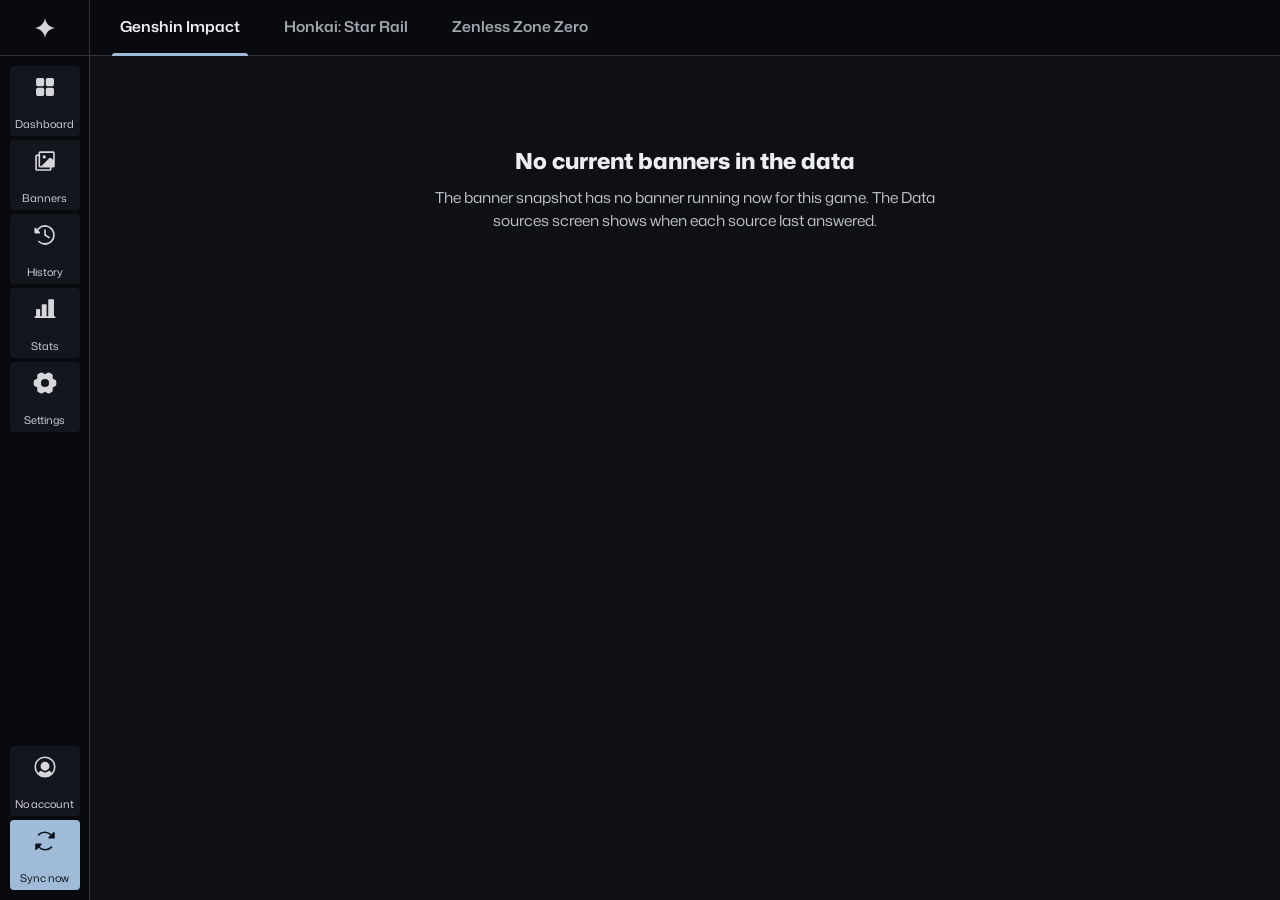
<file: pulls_tracker_ui/index.html>
<!doctype html>
<html lang="en">
<head>
<meta charset="utf-8">
<meta name="viewport" content="width=device-width, initial-scale=1">
<title>Pulls Tracker</title>
<meta name="color-scheme" content="dark">
<!--
  PULLS TRACKER, start screen (Main screen S0 plus the shell).

  WHAT THIS FILE IS
  - The page of the application window. The screens are drawn by js/app.js (main screen), js/views.js and js/panels.js.
    All data comes from window.PT_API (js/api.js): the Python application when the address has #backend=1, otherwise
    made-up sample data for a preview in a browser.
  - The page itself reads no server. Banner data and art are js/banners.js (a snapshot shipped with the interface) or,
    in the application, the files of its data folder (#data=...). A missing picture may be loaded from its web address.
  - Without the application and without ?state=synced the preview shows "no history synced" (pity 0, no guarantee).
    Add ?state=synced to the address to preview sample values.
  - Backgrounds: Genshin uses the supplied Character_Event_Wish_* files (characters) and Epitome_Invocation.webp (weapons);
    Zenless Zone Zero uses the supplied Base_Background.webp; the Star Rail backgrounds are drawn in CSS.
  - Optional address parameters: ?state=synced  ?preview=newest  ?now=2026-10-24T12:00:00Z
-->
<link rel="stylesheet" href="css/app.css">
<style id="manual-tweaks">
  /* Values meant to be edited by hand. */
  :root {
    /* Zenless Zone Zero banners: strength of the element effect (glow and stripes) drawn over the base background image.
       0 = off, 0.5 = half, 1 = full strength. */
    --zzz-fx-opacity: 1;

    /* Zenless Zone Zero banners with upright character art (a full-body cutout): size and position of the art in the banner.
       Height as a share of the banner height, top edge as a share of the banner height (negative = starts above it),
       horizontal center as a share of the banner width. 168% is 50% more than the 112% used up to v15; 50% centers the art.
       The top edge stays put when the height changes, so a larger art grows downward and the head stays in view. */
    --zzz-art-height: 168%;
    --zzz-art-top: -6%;
    --zzz-art-left: 50%;
    /* Position of the name plate (its top-left corner) as a distance from the banner's left and top edges, in 1% of the banner width.
       Under 440 px of banner width the plate sits in the bottom row and these two are ignored. */
    --zzz-plate-left: 52cqw;
    --zzz-plate-top: 36cqw;

    /* Honkai: Star Rail character banners: size of the character art, as a multiple of the size before v15 (1 = that size,
       1.5 = 50% larger). The art is scaled around its center, so it stays where it was. */
    --hsr-art-scale: 1.9;

    /* Honkai: Star Rail character banners: size of the name plate (name, element icon, black rectangles) and of the stars with their
       rectangle, as a multiple of the size before v17 (1 = that size, 1.5 = 50% larger). The top-left corner of the plate stays put. */
    --hsr-plate-scale: 1.5;

    /* Honkai: Star Rail light cone banners: how much the icon is enlarged inside each of the three small cards at the bottom left
       (1 = the whole square icon, cropped to the card; larger = closer on the picture, so less of the icon's own frame shows). */
    --hl-mini-zoom: 1.4;

    /* Character + weapon display (a character banner and a weapon banner chosen together): size of the character art as a multiple of its
       default size (1 = default), horizontal center of the character art (a distance from the banner's left edge, in 1% of the banner width;
       the character name plate is centered on the same line), and size of the weapon card as a multiple of its default size. */
    --combo-art-scale: 1;
    --combo-art-x: 32.5cqw;
    --combo-card-scale: 1;

    /* Genshin character + weapon display only: size of the weapon art as a multiple of its default size (2 = twice as large; the other games are unchanged). */
    --combo-genshin-weapon-scale: 2;

    /* Genshin banner font only (Philosopher Bold, a lookalike of the game's font; the other games and the interface are unchanged).
       Stroke: thickness of the outline added in the text's own color so that the single weight is as heavy as the original (0.03em = 3% of the
       text's size; 0 = off). Size adjust: x-height as a share of the font size, Philosopher's own is 0.47, so 0.54 makes it about 15% larger,
       like the original font ("none" = off). */
    --genshin-stroke: 0.03em;
    --genshin-size-adjust: 0.54;
  }
</style>
</head>
<body data-game="genshin">
<svg xmlns="http://www.w3.org/2000/svg" width="0" height="0" style="position:absolute" aria-hidden="true" focusable="false">
<!-- p-* : Phosphor Icons, Fill weight (MIT, licenses/PHOSPHOR-MIT.txt). Sidebar and account glyphs: flat, filled.
     i-* : Lucide (ISC, licenses/LUCIDE-ISC.txt). Small outline glyphs inside controls. -->
<symbol id="p-dashboard" viewBox="0 0 256 256"><path d="M120,56v48a16,16,0,0,1-16,16H56a16,16,0,0,1-16-16V56A16,16,0,0,1,56,40h48A16,16,0,0,1,120,56Zm80-16H152a16,16,0,0,0-16,16v48a16,16,0,0,0,16,16h48a16,16,0,0,0,16-16V56A16,16,0,0,0,200,40Zm-96,96H56a16,16,0,0,0-16,16v48a16,16,0,0,0,16,16h48a16,16,0,0,0,16-16V152A16,16,0,0,0,104,136Zm96,0H152a16,16,0,0,0-16,16v48a16,16,0,0,0,16,16h48a16,16,0,0,0,16-16V152A16,16,0,0,0,200,136Z"/></symbol>
<symbol id="p-banners" viewBox="0 0 256 256"><path d="M208,32H80A16,16,0,0,0,64,48V64H48A16,16,0,0,0,32,80V208a16,16,0,0,0,16,16H176a16,16,0,0,0,16-16V192h16a16,16,0,0,0,16-16V48A16,16,0,0,0,208,32ZM80,48H208v69.38l-16.7-16.7a16,16,0,0,0-22.62,0L93.37,176H80Zm96,160H48V80H64v96a16,16,0,0,0,16,16h96ZM104,88a16,16,0,1,1,16,16A16,16,0,0,1,104,88Z"/></symbol>
<symbol id="p-history" viewBox="0 0 256 256"><path d="M224,128A96,96,0,0,1,62.11,197.82a8,8,0,1,1,11-11.64A80,80,0,1,0,71.43,71.43C67.9,75,64.58,78.51,61.35,82L77.66,98.34A8,8,0,0,1,72,112H32a8,8,0,0,1-8-8V64a8,8,0,0,1,13.66-5.66L50,70.7c3.22-3.49,6.54-7,10.06-10.55A96,96,0,0,1,224,128ZM128,72a8,8,0,0,0-8,8v48a8,8,0,0,0,3.88,6.86l40,24a8,8,0,1,0,8.24-13.72L136,123.47V80A8,8,0,0,0,128,72Z"/></symbol>
<symbol id="p-stats" viewBox="0 0 256 256"><path d="M232,208a8,8,0,0,1-8,8H32a8,8,0,0,1,0-16h8V136a8,8,0,0,1,8-8H72a8,8,0,0,1,8,8v64H96V88a8,8,0,0,1,8-8h32a8,8,0,0,1,8,8V200h16V40a8,8,0,0,1,8-8h40a8,8,0,0,1,8,8V200h8A8,8,0,0,1,232,208Z"/></symbol>
<symbol id="p-sync" viewBox="0 0 256 256"><path d="M224,48V96a8,8,0,0,1-8,8H168a8,8,0,0,1-5.66-13.66L180.65,72a79.48,79.48,0,0,0-54.72-22.09h-.45A79.52,79.52,0,0,0,69.59,72.71,8,8,0,0,1,58.41,61.27,96,96,0,0,1,192,60.7l18.36-18.36A8,8,0,0,1,224,48ZM186.41,183.29A80,80,0,0,1,75.35,184l18.31-18.31A8,8,0,0,0,88,152H40a8,8,0,0,0-8,8v48a8,8,0,0,0,13.66,5.66L64,195.3a95.42,95.42,0,0,0,66,26.76h.53a95.36,95.36,0,0,0,67.07-27.33,8,8,0,0,0-11.18-11.44Z"/></symbol>
<symbol id="p-transfer" viewBox="0 0 256 256"><path d="M42.34,85.66a8,8,0,0,1,0-11.32l32-32A8,8,0,0,1,88,48V72H208a8,8,0,0,1,0,16H88v24a8,8,0,0,1-13.66,5.66Zm171.32,84.68-32-32A8,8,0,0,0,168,144v24H48a8,8,0,0,0,0,16H168v24a8,8,0,0,0,13.66,5.66l32-32A8,8,0,0,0,213.66,170.34Z"/></symbol>
<symbol id="p-data" viewBox="0 0 256 256"><path d="M128,24C74.17,24,32,48.6,32,80v96c0,31.4,42.17,56,96,56s96-24.6,96-56V80C224,48.6,181.83,24,128,24Zm80,104c0,9.62-7.88,19.43-21.61,26.92C170.93,163.35,150.19,168,128,168s-42.93-4.65-58.39-13.08C55.88,147.43,48,137.62,48,128V111.36c17.06,15,46.23,24.64,80,24.64s62.94-9.68,80-24.64Zm-21.61,74.92C170.93,211.35,150.19,216,128,216s-42.93-4.65-58.39-13.08C55.88,195.43,48,185.62,48,176V159.36c17.06,15,46.23,24.64,80,24.64s62.94-9.68,80-24.64V176C208,185.62,200.12,195.43,186.39,202.92Z"/></symbol>
<symbol id="p-settings" viewBox="0 0 256 256"><path d="M237.94,107.21a8,8,0,0,0-3.89-5.4l-29.83-17-.12-33.62a8,8,0,0,0-2.83-6.08,111.91,111.91,0,0,0-36.72-20.67,8,8,0,0,0-6.46.59L128,41.85,97.88,25a8,8,0,0,0-6.47-.6A111.92,111.92,0,0,0,54.73,45.15a8,8,0,0,0-2.83,6.07l-.15,33.65-29.83,17a8,8,0,0,0-3.89,5.4,106.47,106.47,0,0,0,0,41.56,8,8,0,0,0,3.89,5.4l29.83,17,.12,33.63a8,8,0,0,0,2.83,6.08,111.91,111.91,0,0,0,36.72,20.67,8,8,0,0,0,6.46-.59L128,214.15,158.12,231a7.91,7.91,0,0,0,3.9,1,8.09,8.09,0,0,0,2.57-.42,112.1,112.1,0,0,0,36.68-20.73,8,8,0,0,0,2.83-6.07l.15-33.65,29.83-17a8,8,0,0,0,3.89-5.4A106.47,106.47,0,0,0,237.94,107.21ZM128,168a40,40,0,1,1,40-40A40,40,0,0,1,128,168Z"/></symbol>
<symbol id="p-account" viewBox="0 0 256 256"><path d="M172,120a44,44,0,1,1-44-44A44.05,44.05,0,0,1,172,120Zm60,8A104,104,0,1,1,128,24,104.11,104.11,0,0,1,232,128Zm-16,0a88.09,88.09,0,0,0-91.47-87.93C77.43,41.89,39.87,81.12,40,128.25a87.65,87.65,0,0,0,22.24,58.16A79.71,79.71,0,0,1,84,165.1a4,4,0,0,1,4.83.32,59.83,59.83,0,0,0,78.28,0,4,4,0,0,1,4.83-.32,79.71,79.71,0,0,1,21.79,21.31A87.62,87.62,0,0,0,216,128Z"/></symbol>
<symbol id="i-arrow-right" viewBox="0 0 24 24"><path d="M5 12h14"/><path d="m12 5 7 7-7 7"/></symbol>
<symbol id="i-arrow-left" viewBox="0 0 24 24"><path d="M19 12H5"/><path d="m12 19-7-7 7-7"/></symbol>
<symbol id="i-chevron-down" viewBox="0 0 24 24"><path d="m6 9 6 6 6-6"/></symbol>
<symbol id="i-x" viewBox="0 0 24 24"><path d="M18 6 6 18"/><path d="m6 6 12 12"/></symbol>
<symbol id="i-min" viewBox="0 0 24 24"><path d="M5 12h14"/></symbol>
<symbol id="hsr-star" viewBox="0 0 16 16"><path d="M8 .4C8.5 4.8 11.2 7.5 15.6 8 11.2 8.5 8.5 11.2 8 15.6 7.5 11.2 4.8 8.5.4 8 4.8 7.5 7.5 4.8 8 .4Z"/></symbol>
<symbol id="cb-cap" viewBox="0 0 24 40"><path d="M17 5C6 12 6 28 17 35" fill="none" stroke-width="1.5" stroke-linecap="round"/><path d="M22 10C14 16 14 24 22 30" fill="none" stroke-width="1.5" stroke-linecap="round"/></symbol>
<symbol id="zzz-s" viewBox="0 0 100 100"><defs><linearGradient id="zzzSGrad" x1="0.15" y1="0.05" x2="0.85" y2="0.95"><stop offset="0" stop-color="#ffd83f"/><stop offset="0.55" stop-color="#ffb21c"/><stop offset="1" stop-color="#ff8205"/></linearGradient></defs><polygon points="50.0,3.0 59.0,10.5 70.4,7.7 75.3,18.3 86.7,20.7 86.5,32.4 95.8,39.5 90.5,50.0 95.8,60.5 86.5,67.6 86.7,79.3 75.3,81.7 70.4,92.3 59.0,89.5 50.0,97.0 41.0,89.5 29.6,92.3 24.7,81.7 13.3,79.3 13.5,67.6 4.2,60.5 9.5,50.0 4.2,39.5 13.5,32.4 13.3,20.7 24.7,18.3 29.6,7.7 41.0,10.5" fill="url(#zzzSGrad)" stroke="#0b0b0b" stroke-width="4.5" stroke-linejoin="round"/><text x="50" y="68.5" text-anchor="middle" font-size="62" font-weight="900" font-style="italic" fill="#0b0b0b">S</text></symbol>
<symbol id="i-info" viewBox="0 0 24 24"><circle cx="12" cy="12" r="10"/><path d="M12 16v-4"/><path d="M12 8h.01"/></symbol>
<symbol id="i-clock" viewBox="0 0 24 24"><circle cx="12" cy="12" r="10"/><path d="M12 6v6l4 2"/></symbol>
</svg>

<a class="skip-link" href="#main">Skip to main content</a>

<header class="topbar">
  <button class="brand" id="brand" type="button" aria-label="Pulls Tracker, return to the Main screen">
    <svg class="brand-mark" viewBox="0 0 24 24" aria-hidden="true"><path d="M12 2c.8 5.5 4.5 9.2 10 10-5.5.8-9.2 4.5-10 10-.8-5.5-4.5-9.2-10-10 5.5-.8 9.2-4.5 10-10z"/></svg>
    <span class="brand-name">Pulls Tracker</span>
  </button>
  <div class="tabs" role="tablist" aria-label="Game">
    <button class="tab" role="tab" id="tab-genshin" data-game="genshin" aria-selected="true" aria-controls="main" tabindex="0"><span class="tab-full">Genshin Impact</span><span class="tab-short">Genshin</span></button>
    <button class="tab" role="tab" id="tab-hsr" data-game="hsr" aria-selected="false" aria-controls="main" tabindex="-1"><span class="tab-full">Honkai: Star Rail</span><span class="tab-short">Star Rail</span></button>
    <button class="tab" role="tab" id="tab-zzz" data-game="zzz" aria-selected="false" aria-controls="main" tabindex="-1"><span class="tab-full">Zenless Zone Zero</span><span class="tab-short">ZZZ</span></button>
  </div>
  <!-- Frameless window (pywebview): .drag is a layer under the whole bar (css/app.css) and moves the window when the empty part of the
       bar is dragged. It is not the parent of the buttons on purpose: pywebview drags for every element inside a drag region.
       js/window.js adds the minimize and close buttons to the bar and inside each open dialog (a modal dialog blocks everything outside
       it, so the buttons are repeated there). -->
  <div class="drag pywebview-drag-region" aria-hidden="true"></div>
</header>

<div class="shell">
  <aside class="rail">
    <nav aria-label="Screens">
      <ul class="nav-list">
        <li><button class="nav-btn" type="button" data-screen="Dashboard"><svg class="glyph" aria-hidden="true"><use href="#p-dashboard"/></svg><span class="nav-label">Dashboard</span></button></li>
        <li><button class="nav-btn" type="button" data-screen="Banners"><svg class="glyph" aria-hidden="true"><use href="#p-banners"/></svg><span class="nav-label">Banners</span></button></li>
        <li><button class="nav-btn" type="button" data-screen="History"><svg class="glyph" aria-hidden="true"><use href="#p-history"/></svg><span class="nav-label">History</span></button></li>
        <li><button class="nav-btn" type="button" data-screen="Stats"><svg class="glyph" aria-hidden="true"><use href="#p-stats"/></svg><span class="nav-label">Stats</span></button></li>
        <li><button class="nav-btn" type="button" data-screen="Settings"><svg class="glyph" aria-hidden="true"><use href="#p-settings"/></svg><span class="nav-label">Settings</span></button></li>
      </ul>
    </nav>

    <div class="account" id="account">
      <button class="nav-btn" id="accountBtn" type="button"><svg class="glyph" aria-hidden="true"><use href="#p-account"/></svg><span class="nav-label" id="accountLabel">Account</span></button>
      <button class="nav-btn btn-sync" id="syncBtn" type="button"><svg class="glyph" aria-hidden="true"><use href="#p-sync"/></svg><span class="nav-label">Sync now</span></button>
    </div>
  </aside>

  <main id="main" tabindex="-1" aria-labelledby="itemName">
    <section class="main-col" id="mainCol">

      <div class="banner" id="banner" data-art="art-wide">
        <div class="stage" id="stage">
          <div class="stage-layer" id="stageLayer">
            <img class="stage-bg" id="stageBg" src="[data-uri]" alt="" decoding="async">
            <div class="hsr-base" id="hsrBase" hidden>
              <div class="hb-grad" aria-hidden="true"></div>
              <div class="hb-edge" aria-hidden="true"></div>
              <div class="hb-panel" aria-hidden="true"><span class="hb-rule"></span><span class="hb-lattice"></span></div>
              <svg class="hb-bracket" viewBox="0 0 366 480" aria-hidden="true">
                <path class="hb-bracket-body" d="M64 0H366V472C334 470 312 456 310 424V112C308 78 292 60 250 60H68C38 60 18 36 16 0Z"/>
                <circle class="hb-dot" cx="315" cy="32" r="7" fill="none" stroke-width="3"/><circle class="hb-dot-fill" cx="337" cy="32" r="9"/>
                <g class="hb-bars"><path d="M318 145h14v6h-14zM318 155h18v6h-18zM318 165h18v6h-18zM318 175h12v6h-12zM318 185h18v6h-18zM318 195h10v6h-10zM318 205h16v6h-16zM318 215h18v6h-18z"/><path d="M318 247h18v6h-18zM318 257h12v6h-12zM318 267h18v6h-18zM318 277h16v6h-16zM318 287h18v6h-18zM318 297h10v6h-10zM318 307h18v6h-18zM318 317h14v6h-14z"/></g>
              </svg>
              <span class="hb-bar" aria-hidden="true"></span>
              <span class="hb-tab" id="hbTab">Character Event Warp</span>
              <div class="hb-text">
                <h2 class="hb-title" id="hbTitle">Current Event Warp</h2>
                <p class="hb-desc" id="hbDesc"></p>
              </div>
            </div>
            <div class="hsrlc-base" id="hsrLcBase" hidden>
              <div class="hl-bg" aria-hidden="true"><span class="hb-lattice hl-lattice"></span><span class="hl-ring hl-ring-1"></span><span class="hl-ring hl-ring-2"></span>
                <span class="hl-stack" id="hlStack"><span class="hl-mini hl-mini-1" data-n="1"><img alt="" referrerpolicy="no-referrer" decoding="async" hidden></span><span class="hl-mini hl-mini-2" data-n="0"><img alt="" referrerpolicy="no-referrer" decoding="async" hidden></span><span class="hl-mini hl-mini-3" data-n="2"><img alt="" referrerpolicy="no-referrer" decoding="async" hidden></span></span></div>
              <img class="hl-bgart" id="hlBgArt" alt="" referrerpolicy="no-referrer" decoding="async" hidden>
              <span class="hl-bar" aria-hidden="true"></span>
              <span class="hl-tab">Light Cone Event Warp</span>
              <h2 class="hl-title" id="hlTitle" hidden></h2>
              <div class="hl-glass" aria-hidden="true"></div>
              <div class="hl-rank" aria-hidden="true"><svg class="hl-stars" viewBox="0 0 66.4 12" aria-hidden="true"><use href="#hsr-star" x="0" width="12" height="12"/><use href="#hsr-star" x="13.6" width="12" height="12"/><use href="#hsr-star" x="27.2" width="12" height="12"/><use href="#hsr-star" x="40.8" width="12" height="12"/><use href="#hsr-star" x="54.4" width="12" height="12"/></svg></div>
              <div class="hl-sheen" aria-hidden="true"></div>
            </div>
            <div class="zzz-base" id="zzzBase" hidden><img class="zb-img" src="assets/zzz/Base_Background.webp" alt="" decoding="async"><div class="zb-fx" aria-hidden="true"></div></div>
            <img class="stage-art" id="stageArt" src="[data-uri]" alt="" decoding="async">
          </div>
          <div class="combo" id="combo" role="group" aria-label="Character and weapon banners together" hidden>
            <div class="cb-base" aria-hidden="true"><div class="zzz-base cb-zbase"><img class="zb-img" src="assets/zzz/Base_Background.webp" alt="" decoding="async"><div class="zb-fx"></div></div><span class="cb-glow"></span><span class="cb-ring cb-ring-1"></span><span class="cb-ring cb-ring-2"></span><span class="cb-bar"></span></div>
            <h2 class="cb-title" aria-hidden="true"><i></i><span id="cbTitle"></span><i></i></h2>
            <div class="cb-char"><img class="cb-art" id="cbArt" alt="" referrerpolicy="no-referrer" decoding="async"></div>
            <div class="cb-wpn" aria-hidden="true"><span class="cb-glass"></span><span class="cb-card" id="cbCard"><img id="cbWArt" alt="" referrerpolicy="no-referrer" decoding="async"></span><span class="cb-sheen"></span></div>
            <div class="cb-plate cb-plate-c" id="cbPlateC">
              <svg class="cb-zbadge" viewBox="0 0 100 100" aria-hidden="true"><use href="#zzz-s"/></svg>
              <button class="cb-arrow cb-prev" id="cbCPrev" type="button" aria-label="Previous character banner"><svg class="ico" aria-hidden="true"><use href="#i-arrow-left"/></svg></button>
              <span class="cb-tab" aria-hidden="true"><i></i><span class="cb-tab-text" id="cbCTab"></span><i></i></span>
              <span class="cb-body"><svg class="cb-cap" viewBox="0 0 24 40" aria-hidden="true"><use href="#cb-cap"/></svg><i class="cb-line" aria-hidden="true"></i><strong class="cb-name" id="cbCName"></strong><i class="cb-line" aria-hidden="true"></i><svg class="cb-cap r" viewBox="0 0 24 40" aria-hidden="true"><use href="#cb-cap"/></svg></span>
              <span class="cb-rank" aria-hidden="true"><img class="cb-el" id="cbCEl" alt="" hidden><span class="cb-stars" id="cbCStars"></span></span>
              <button class="cb-arrow cb-next" id="cbCNext" type="button" aria-label="Next character banner"><svg class="ico" aria-hidden="true"><use href="#i-arrow-right"/></svg></button>
            </div>
            <div class="cb-plate cb-plate-w" id="cbPlateW">
              <svg class="cb-zbadge" viewBox="0 0 100 100" aria-hidden="true"><use href="#zzz-s"/></svg>
              <button class="cb-arrow cb-prev" id="cbWPrev" type="button" aria-label="Previous weapon banner"><svg class="ico" aria-hidden="true"><use href="#i-arrow-left"/></svg></button>
              <span class="cb-tab" aria-hidden="true"><i></i><span class="cb-tab-text" id="cbWTab"></span><i></i></span>
              <span class="cb-body"><svg class="cb-cap" viewBox="0 0 24 40" aria-hidden="true"><use href="#cb-cap"/></svg><i class="cb-line" aria-hidden="true"></i><strong class="cb-name" id="cbWName"></strong><i class="cb-line" aria-hidden="true"></i><svg class="cb-cap r" viewBox="0 0 24 40" aria-hidden="true"><use href="#cb-cap"/></svg></span>
              <span class="cb-rank" aria-hidden="true"><img class="cb-el" id="cbWEl" alt="" hidden><span class="cb-stars" id="cbWStars"></span></span>
              <button class="cb-arrow cb-next" id="cbWNext" type="button" aria-label="Next weapon banner"><svg class="ico" aria-hidden="true"><use href="#i-arrow-right"/></svg></button>
            </div>
            <span class="visually-hidden" id="cbLive" aria-live="polite"></span>
          </div>
          <span class="banner-chip" id="bannerChip"></span>
          <div class="time-chip" id="timeChip">
            <svg class="ico" aria-hidden="true"><use href="#i-clock"/></svg>
            <span class="time-label" id="timeLabel">Time left</span>
            <strong class="time-value" id="timeValue">-</strong>
          </div>
          <button class="nav-arrow prev" id="prevBtn" type="button" aria-label="Previous banner"><svg class="ico" aria-hidden="true"><use href="#i-arrow-left"/></svg></button>
          <button class="nav-arrow next" id="nextBtn" type="button" aria-label="Next banner"><svg class="ico" aria-hidden="true"><use href="#i-arrow-right"/></svg></button>
          <span class="pager" id="pager" aria-live="polite"></span>
        </div>

        <!-- Name plate: floats over the banner art (same construction as the in-game wish banner). -->
        <div class="identity plate" id="plate">
          <div class="plate-card">
            <svg class="zzz-badge" viewBox="0 0 100 100" aria-hidden="true"><defs><linearGradient id="zzzBadgeGrad" x1="0.15" y1="0.05" x2="0.85" y2="0.95"><stop offset="0" stop-color="#ffd83f"/><stop offset="0.55" stop-color="#ffb21c"/><stop offset="1" stop-color="#ff8205"/></linearGradient></defs><polygon points="50.0,3.0 59.0,10.5 70.4,7.7 75.3,18.3 86.7,20.7 86.5,32.4 95.8,39.5 90.5,50.0 95.8,60.5 86.5,67.6 86.7,79.3 75.3,81.7 70.4,92.3 59.0,89.5 50.0,97.0 41.0,89.5 29.6,92.3 24.7,81.7 13.3,79.3 13.5,67.6 4.2,60.5 9.5,50.0 4.2,39.5 13.5,32.4 13.3,20.7 24.7,18.3 29.6,7.7 41.0,10.5" fill="url(#zzzBadgeGrad)" stroke="#0b0b0b" stroke-width="4.5" stroke-linejoin="round"/><text x="50" y="68.5" text-anchor="middle" font-size="62" font-weight="900" font-style="italic" fill="#0b0b0b">S</text></svg>
            <h1 class="item-name" id="itemName"><img class="el-icon" id="elIcon" src="[data-uri]" alt=""><span id="itemNameText"></span></h1>
            <img class="stars" id="stars" src="[data-uri]" alt="">
            <span class="hsr-rank" id="hsrRank" role="img" aria-label="5 stars"><svg class="hsr-stars" viewBox="0 0 66.4 12" aria-hidden="true"><use href="#hsr-star" x="0" width="12" height="12"/><use href="#hsr-star" x="13.6" width="12" height="12"/><use href="#hsr-star" x="27.2" width="12" height="12"/><use href="#hsr-star" x="40.8" width="12" height="12"/><use href="#hsr-star" x="54.4" width="12" height="12"/></svg></span>
          </div>
          <div class="desc-wrap" id="descWrap">
            <p class="desc" id="desc"></p>
            <button class="more" id="descMore" type="button" aria-expanded="false" hidden>Read more</button>
          </div>
        </div>
        <div class="hsr-flow" id="hsrFlow" hidden>
          <h2 class="hf-title" id="hfTitle" hidden></h2>
          <p class="hf-desc" id="hfDesc"></p>
        </div>
      </div>

      <div class="info" id="info">
        <div class="goal">
          <div class="field">
            <div class="selects">
              <div class="sel-field">
                <label class="phrase" id="phraseC" for="selC">Select your desired constellation tier</label>
                <div class="select"><select id="selC" aria-label="Character tier"></select><svg class="ico select-chev" aria-hidden="true"><use href="#i-chevron-down"/></svg></div>
              </div>
              <div class="sel-field">
                <label class="phrase" id="phraseW" for="selW">Select your desired weapon rank</label>
                <div class="select"><select id="selW" aria-label="Weapon rank"></select><svg class="ico select-chev" aria-hidden="true"><use href="#i-chevron-down"/></svg></div>
              </div>
            </div>
          </div>

          <div class="owned" role="group" aria-labelledby="ownedLabel">
            <div class="owned-head"><span id="ownedLabel">Currently owned</span><p class="owned-sum" id="ownedSum"></p></div>
            <div class="owned-fields" id="ownedFields"></div>
          </div>

          <div class="result" aria-live="polite">
            <p class="needed" id="needed"></p>
            <p class="total"><span class="total-label">Pulls needed to guarantee:</span> <strong class="total-num" id="totalNum">0</strong> <span class="total-note">total</span></p>
          </div>
        </div>

        <div class="progress">
          <p class="progress-cap">Progress</p>
          <div class="ruler" id="ruler" role="img" aria-label=""><span class="ruler-cover"></span><span class="ruler-owned"></span></div>
          <p class="ruler-legend" aria-hidden="true"><span><i class="k-cover"></i>Pity and guarantee</span><span><i class="k-own"></i>Owned pulls</span><span><i></i>Still needed</span></p>
          <p class="hint" id="hint"><svg class="ico" aria-hidden="true"><use href="#i-info"/></svg><span id="hintText"></span></p>
        </div>
      </div>

      <div class="empty" id="empty" hidden>
        <h1 class="empty-title">No current banners in the data</h1>
        <p>The banner snapshot has no banner running now for this game. The Data sources screen shows when each source last answered.</p>
      </div>

    </section>

    <!-- Dashboard, Banners, History and Stats: one container, filled by js/views.js -->
    <section class="view" id="view" hidden></section>
  </main>
</div>

<dialog class="modal" id="settingsModal" aria-label="Settings">
  <div class="modal-body">
    <div class="modal-tabs" role="tablist" aria-label="Settings sections" aria-orientation="vertical">
      <button class="mtab" role="tab" id="mt-settings" data-tab="settings" aria-controls="mp-settings" aria-selected="true" type="button"><svg class="glyph" aria-hidden="true"><use href="#p-settings"/></svg><span>Settings</span></button>
      <button class="mtab" role="tab" id="mt-sync" data-tab="sync" aria-controls="mp-sync" aria-selected="false" tabindex="-1" type="button"><svg class="glyph" aria-hidden="true"><use href="#p-sync"/></svg><span>Sync</span></button>
      <button class="mtab" role="tab" id="mt-transfer" data-tab="transfer" aria-controls="mp-transfer" aria-selected="false" tabindex="-1" type="button"><svg class="glyph" aria-hidden="true"><use href="#p-transfer"/></svg><span>Import / Export</span></button>
      <button class="mtab" role="tab" id="mt-data" data-tab="data" aria-controls="mp-data" aria-selected="false" tabindex="-1" type="button"><svg class="glyph" aria-hidden="true"><use href="#p-data"/></svg><span>Data sources</span></button>
    </div>

    <div class="modal-main">
      <header class="modal-head">
        <h2 class="modal-title" id="modalTitle">Settings</h2>
        <button class="modal-close" id="modalClose" type="button" aria-label="Close settings"><svg class="ico" aria-hidden="true"><use href="#i-x"/></svg></button>
      </header>
      <!-- The four panels are filled by js/views.js (Settings, Sync, Import / Export, Data sources). -->
      <div class="modal-panels">
        <section class="mpanel" role="tabpanel" id="mp-settings" aria-labelledby="mt-settings" tabindex="0"></section>
        <section class="mpanel" role="tabpanel" id="mp-sync" aria-labelledby="mt-sync" tabindex="0" hidden></section>
        <section class="mpanel" role="tabpanel" id="mp-transfer" aria-labelledby="mt-transfer" tabindex="0" hidden></section>
        <section class="mpanel" role="tabpanel" id="mp-data" aria-labelledby="mt-data" tabindex="0" hidden></section>
      </div>
    </div>
  </div>
  <div class="toasts" id="modalToasts" role="status" aria-live="polite"></div>
</dialog>

<!-- One dialog for everything else that pops up: confirmations, errors, the banner detail, the loss pool editor. js/views.js fills it. -->
<dialog class="modal modal-dlg" id="dlg" aria-labelledby="dlgTitle">
  <div class="dlg-box">
    <header class="modal-head">
      <h2 class="modal-title" id="dlgTitle"></h2>
      <button class="modal-close" id="dlgClose" type="button" aria-label="Close"><svg class="ico" aria-hidden="true"><use href="#i-x"/></svg></button>
    </header>
    <div class="dlg-body" id="dlgBody"></div>
    <footer class="dlg-foot" id="dlgFoot"></footer>
  </div>
  <div class="toasts" id="dlgToasts" role="status" aria-live="polite"></div>
</dialog>

<div class="toasts" id="toasts" role="status" aria-live="polite"></div>

<script src="js/data.js"></script>
<script src="js/params.js"></script>
<script>
  /* Banner data and art. The application opens this page with #data=<its data folder> once that folder has banner data (written by the
     load tasks); then both come from there. Otherwise they are the files shipped with the interface (a snapshot). */
  (function () {
    var d = window.PT_PARAMS.get('data');
    /* An address of a folder: file://... (the application sends file:///... with every special character coded; file://server/share for a network folder) or a
       path relative to this page. Nothing else: a scheme such as https: or an address that starts with // would load banners.js, a script, from another computer.
       The character test also keeps out a quote or < that would end the tag below. */
    if (d && !(/^[\w.~%!$&()*+,;=:@/-]+$/.test(d) && (/^file:\/\//i.test(d) || !(/^[A-Za-z][A-Za-z0-9+.-]*:/.test(d) || /^\/\//.test(d))))) d = '';
    window.PT_DATA_BASE = d ? d.replace(/\/*$/, '/') : '';
    document.write('<script src="' + window.PT_DATA_BASE + 'js/banners.js"><\/script>');
  })();
</script>
<script src="js/banners-base.js"></script>
<script src="js/api.js"></script>
<script src="js/app.js"></script>
<script src="js/views.js"></script>
<script src="js/panels.js"></script>
<script src="js/window.js"></script>
</body>
</html>
</file>
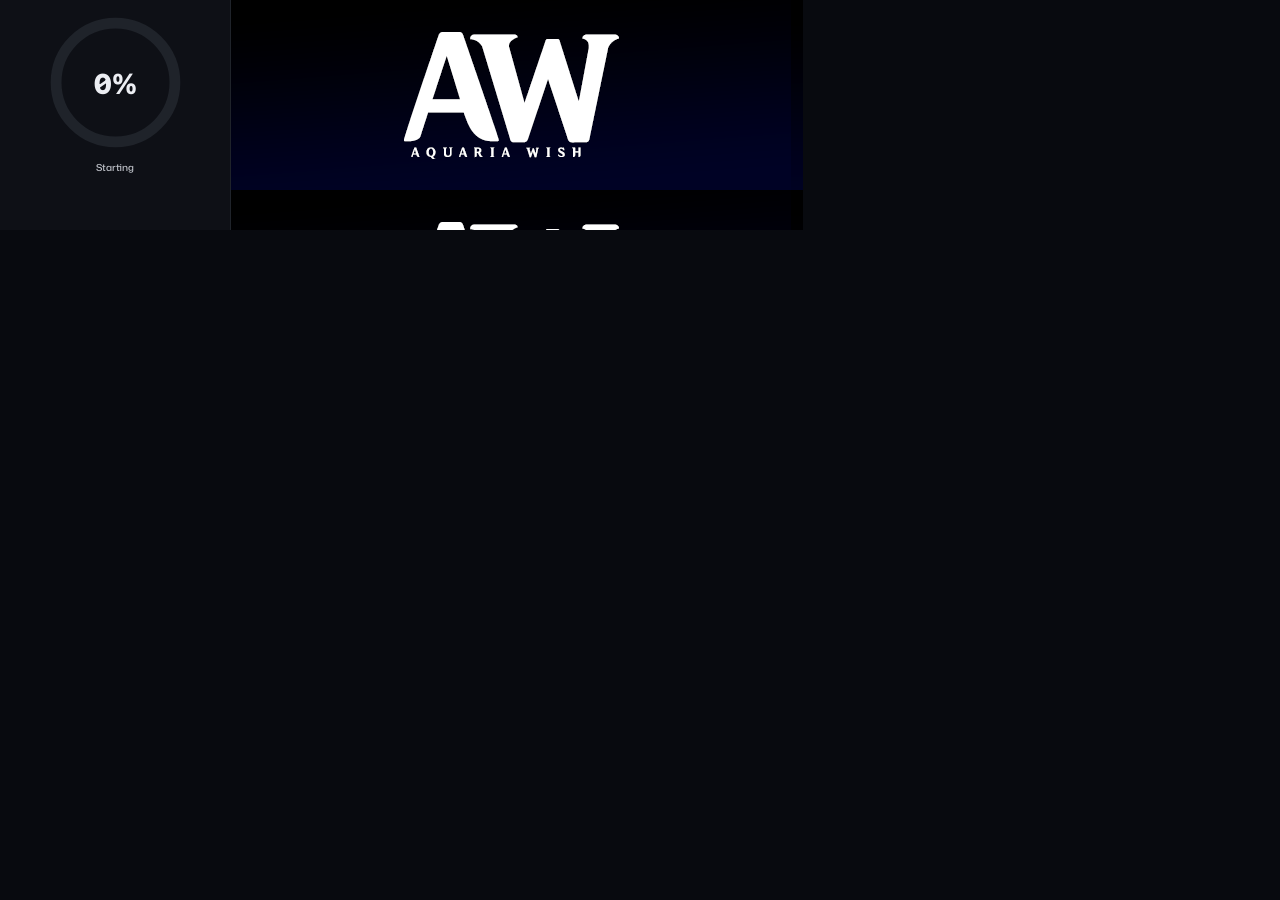
<file: pulls_tracker_ui/loading.html>
<!doctype html>
<html lang="en">
<head>
<meta charset="utf-8">
<meta name="viewport" content="width=device-width, initial-scale=1">
<title>Pulls Tracker, loading</title>
<meta name="color-scheme" content="dark">
<!--
  LOADING PANEL (frameless window of 803 x 230: a 230 x 230 area on the left and a 573 x 230 banner area on the right).
  The Python application drives it: PT_LOAD.set({ done, total, fraction, label }), see js/loading.js.
  Preview in a browser: loading.html?demo=1 (runs through sample steps; ?speed=0.3 is faster).
  The banner is assets/loading/banner.png (see assets/loading/README.txt).
-->
<link rel="stylesheet" href="css/loading.css">
</head>
<body>
<main class="lp pywebview-drag-region" aria-label="Loading Pulls Tracker">
  <section class="lp-side">
    <div class="lp-donut" id="lpDonut" role="progressbar" aria-valuemin="0" aria-valuemax="100" aria-valuenow="0" aria-label="Loading progress" aria-describedby="lpLabel">
      <svg viewBox="0 0 100 100" aria-hidden="true">
        <circle class="lp-track" cx="50" cy="50" r="44"/>
        <circle class="lp-bar" id="lpBar" cx="50" cy="50" r="44" pathLength="100"/>
      </svg>
      <span class="lp-pct" id="lpPct">0%</span>
    </div>
    <p class="lp-label" id="lpLabel" aria-live="polite">Starting</p>
  </section>
  <section class="lp-banner" id="lpBanner" aria-hidden="true"></section>
</main>
<script src="js/loading.js"></script>
</body>
</html>
</file>
<file: pulls_tracker_ui/css/app.css>
/* Pulls Tracker, start screen. Product register: neutral dark shell, accent from the active banner's element. */

/* ---- Fonts -------------------------------------------------------------------------------------
   Genshin : Philosopher Bold (SIL OFL, licenses/PHILOSOPHER-OFL.txt), Latin and Latin Extended subsets. A lookalike of the game's own font, not the game file.
             One weight (700). The Genshin banner thickens it with a text stroke and enlarges it a little (see "Genshin banner font" below;
             both values are in the manual-tweaks block of index.html).
   Star Rail: Barlow 400, 500, 700 and 800, Latin subsets (SIL OFL, fonts/OFL-Barlow.txt). A DIN-style sans, not the game font.
   ZZZ      : Mona Sans variable (SIL OFL). Substitute for the game's Inpin Hongmeng (commercial, not available here).
   To use a real game font later: add an @font-face for it and put its family name first in --f-hsr or --f-zzz. */
@font-face { font-family: "PT Genshin"; src: url("../fonts/genshin-philosopher-700-latin.woff2") format("woff2"); font-weight: 700; font-display: swap;
  unicode-range: U+0000-00FF, U+0131, U+0152-0153, U+02BB-02BC, U+02C6, U+02DA, U+02DC, U+0304, U+0308, U+0329, U+2000-206F, U+20AC, U+2122, U+2191, U+2193, U+2212, U+2215, U+FEFF, U+FFFD; }
@font-face { font-family: "PT Genshin"; src: url("../fonts/genshin-philosopher-700-latin-ext.woff2") format("woff2"); font-weight: 700; font-display: swap;
  unicode-range: U+0100-02BA, U+02BD-02C5, U+02C7-02CC, U+02CE-02D7, U+02DD-02FF, U+0304, U+0308, U+0329, U+1D00-1DBF, U+1E00-1E9F, U+1EF2-1EFF, U+2020, U+20A0-20AB, U+20AD-20C0, U+2113, U+2C60-2C7F, U+A720-A7FF; }
@font-face { font-family: "PT DIN"; src: url("../fonts/hsr-barlow-400.woff2") format("woff2"); font-weight: 400; font-display: swap; }
@font-face { font-family: "PT DIN"; src: url("../fonts/hsr-barlow-500.woff2") format("woff2"); font-weight: 500; font-display: swap; }
@font-face { font-family: "PT DIN"; src: url("../fonts/hsr-barlow-700.woff2") format("woff2"); font-weight: 700; font-display: swap; }
@font-face { font-family: "PT DIN"; src: url("../fonts/hsr-barlow-800.woff2") format("woff2"); font-weight: 800; font-display: swap; }
@font-face { font-family: "PT Mona"; src: url("../fonts/zzz-mona-sans.woff2") format("woff2"); font-weight: 200 900; font-stretch: 75% 125%; font-display: swap; }

:root {
  --f-genshin: "PT Genshin", "Segoe UI", system-ui, sans-serif;
  --f-hsr: "PT DIN", "Bahnschrift", "Segoe UI", system-ui, sans-serif;
  --f-zzz: "PT Mona", "Segoe UI", system-ui, sans-serif;

  color-scheme: dark;

  /* neutrals, hue 265, chroma 0.012 to 0.018 */
  --bg:        oklch(0.175 0.012 265);
  --rail:      oklch(0.145 0.012 265);
  --surface:   oklch(0.215 0.014 265);
  --surface-2: oklch(0.255 0.015 265);
  --line:      oklch(0.32 0.016 265);
  --line-2:    oklch(0.44 0.018 265);
  --ink:       oklch(0.95 0.006 265);
  --ink-2:     oklch(0.82 0.010 265);
  --ink-3:     oklch(0.72 0.012 265);
  --icon:      oklch(0.88 0.008 265);   /* sidebar icons: light grey on dark */
  --icon-hi:   oklch(0.98 0.004 265);
  --ok:        oklch(0.82 0.15 155);
  --warn:      oklch(0.82 0.13 80);

  /* radius: subtle modern */
  --r-sm: 6px; --r-md: 8px; --r-lg: 14px;

  /* type, fixed rem scale (ratio about 1.18) */
  --t-xs: 0.75rem; --t-sm: 0.8125rem; --t-md: 0.9375rem; --t-lg: 1.125rem; --t-xl: 1.375rem; --t-2xl: 1.75rem; --t-3xl: 2.25rem;

  --top-h: 56px;
  --tile: 70px;                      /* sidebar button, width and height */
  --rail-w: calc(var(--tile) + 10px * 2);   /* one column of tiles plus side padding */

  /* name plate (measured from the in-game wish banner: dark panel about 0.6 black, navy title bar, gold title text) */
  --plate-dark:   oklch(0 0 0 / 0.6);
  --plate-title:  #38425c;
  --plate-title-edge: #2e394d;
  --plate-title-ink:  #d3bc8e;
  --art-scale: 1.5;                  /* Genshin character art (.art-wide), scaled from its center */

  /* z-index scale */
  --z-stage: 1; --z-chip: 2; --z-top: 10; --z-toast: 100;

  --ease: cubic-bezier(0.22, 1, 0.36, 1);   /* ease-out-quint */
}

/* accent: hue and chroma come from the active element (js sets --ah and --ac on body).
   Declared on body, not :root, so that var() resolves with the body's values. */
body {
  --accent:    oklch(0.78 var(--ac) var(--ah));
  --on-accent: oklch(0.18 0.02 var(--ah));
}
/* Typography. The interface (everything outside .banner: top bar, rail, goal and result area, modals, toasts) always uses the Zenless Zone Zero
   settings (Mona Sans, weights 500 and 800, width 106%), whichever game is selected. The banner (stage, name plates, combined display) keeps the
   font of the selected game, so the name plates look as before: the game values are set again on .banner below. */
body { --f: var(--f-zzz); --w-label: 500; --w-strong: 800; --stretch: 106%; }
.banner { font-family: var(--f); font-stretch: var(--stretch); }
body[data-game="genshin"] .banner { --f: var(--f-genshin); --w-label: 700; --w-strong: 700; --stretch: 100%; font-size-adjust: var(--genshin-size-adjust, 0.54); }
/* Genshin banner font. Philosopher Bold is lighter and smaller than the game's font, so on the Genshin banner only:
   - a text stroke in the text's own color thickens it (--genshin-stroke, 0.03em; em is read per element, so every text size gets the same proportion;
     the stroke is set on each element, not inherited, because an inherited em would be fixed to the banner's own size);
   - font-size-adjust (above, --genshin-size-adjust) enlarges it to the x-height of the original font.
   The other games and the interface do not match this selector. */
body[data-game="genshin"] .banner,
body[data-game="genshin"] .banner *,
body[data-game="genshin"] .banner *::before,
body[data-game="genshin"] .banner *::after { -webkit-text-stroke-width: var(--genshin-stroke, 0.03em); }
body[data-game="hsr"] .banner     { --f: var(--f-hsr);     --w-label: 500; --w-strong: 700; --stretch: 100%; }
body[data-game="zzz"] .banner     { --f: var(--f-zzz);     --w-label: 500; --w-strong: 800; --stretch: 106%; }
body[data-game="genshin"] { --ah: 250; --ac: 0.05; --icon-max: 300px; --star-h: 0.34em; }
body[data-game="hsr"]     { --ah: 82;  --ac: 0.11; --icon-max: 170px; --star-h: 0.31em; }
body[data-game="zzz"]     { --ah: 108; --ac: 0.15; --icon-max: 200px; --star-h: 0.4em; }

*, *::before, *::after { box-sizing: border-box; }
html { height: 100%; }
body {
  margin: 0; height: 100%; min-height: 100dvh;
  background: var(--bg); color: var(--ink);
  font-family: var(--f); font-size: var(--t-md); line-height: 1.5; font-weight: 400; font-stretch: var(--stretch);
  font-synthesis: none; font-variant-numeric: tabular-nums;
  -webkit-font-smoothing: antialiased; text-rendering: optimizeLegibility;
  display: grid; grid-template-rows: var(--top-h) 1fr;
}
button, select, input { font: inherit; color: inherit; font-stretch: inherit; }
button { cursor: pointer; }
img { display: block; }
p, h1, fieldset, legend, ul { margin: 0; padding: 0; }
ul { list-style: none; }
[hidden] { display: none !important; }

.ico { width: 20px; height: 20px; flex: none; fill: none; stroke: currentColor; stroke-width: 1.75; stroke-linecap: round; stroke-linejoin: round; }
.glyph { width: 28px; height: 28px; flex: none; fill: currentColor; stroke: none; }   /* flat filled glyphs (Phosphor Fill) */

:focus-visible { outline: 2px solid var(--accent); outline-offset: 2px; }
.skip-link { position: absolute; left: 8px; top: -60px; z-index: var(--z-toast); background: var(--surface-2); padding: 8px 14px; border-radius: var(--r-md); }
.skip-link:focus { top: 8px; }

/* ---- Top bar ------------------------------------------------------------------------------------ */
.topbar {
  position: relative; grid-row: 1; z-index: var(--z-top);
  display: flex; align-items: stretch;
  background: var(--rail); border-bottom: 1px solid var(--line);
}
.brand {
  width: var(--rail-w); flex: none; display: flex; align-items: center; justify-content: center; gap: 10px; padding: 0;
  background: none; border: 0; border-right: 1px solid var(--line);
  color: var(--ink); font-size: var(--t-lg); font-weight: var(--w-strong); text-align: left;
}
.brand:hover .brand-mark { fill: var(--accent); }
.brand-name { display: none; }   /* the rail is one tile wide: the mark alone sits above it */
.brand-mark { width: 24px; height: 24px; fill: var(--icon); transition: fill 150ms var(--ease); }
.tabs { display: flex; align-items: stretch; padding-left: 8px; min-width: 0; pointer-events: none; }   /* the gaps of this strip belong to the drag layer below it (see .drag) */
.tabs .tab { pointer-events: auto; }
.tab {
  position: relative; display: flex; align-items: center; padding: 0 22px; min-height: 44px;
  background: none; border: 0; color: var(--ink-3); font-size: var(--t-md); white-space: nowrap;
  transition: color 150ms var(--ease);
}
.tab { font-family: var(--f-zzz); font-weight: 600; font-stretch: 106%; }   /* the three tabs use the Zenless style (it was one font per game) */
.tab:hover { color: var(--ink); }
.tab[aria-selected="true"] { color: var(--ink); }
.tab::after {
  content: ""; position: absolute; left: 14px; right: 14px; bottom: -1px; height: 3px; border-radius: 3px 3px 0 0;
  background: var(--accent); transform: scaleX(0); transition: transform 200ms var(--ease);
}
.tab[aria-selected="true"]::after { transform: scaleX(1); }
.tab-short { display: none; }

/* ---- Window controls (frameless pywebview window) ----------------------------------------------------------
   js/window.js sets body[data-frameless] when the Python application runs the page (or with ?frameless=1) and builds the buttons.
   .drag is the part of the bar that moves the window (class pywebview-drag-region). It is a layer that fills the whole top bar and lies
   BEHIND the brand button, the tabs and the window buttons: a click on any empty part of the bar drags the window, a click on a button
   does not (pywebview starts a drag for every element inside a drag region, so the buttons must not be inside it). A modal dialog blocks
   everything outside it, so the same buttons are repeated inside each dialog (.winctl-float, fixed to the top right corner of the window). */
.drag { position: absolute; inset: 0; z-index: 0; min-width: 0; }
.topbar > .brand, .topbar > .tabs, .topbar > .winctl { position: relative; z-index: 1; }
.topbar > .winctl { margin-left: auto; }
.winctl { display: none; flex: none; align-items: stretch; }
body[data-frameless] .winctl { display: flex; }
.winctl-float { position: fixed; top: 0; right: 0; height: var(--top-h); z-index: var(--z-toast); }
.wc {
  display: grid; place-items: center; width: 46px; padding: 0; background: transparent; border: 0; border-radius: 0; color: var(--icon);
  transition: background-color 150ms var(--ease), color 150ms var(--ease);
}
.wc .ico { width: 16px; height: 16px; }
.wc:hover { background: var(--surface-2); color: var(--icon-hi); }
.wc:active { background: var(--surface); }
.winctl-float .wc:hover { background: oklch(1 0 0 / 0.12); }
.wc-close:hover, .winctl-float .wc-close:hover { background: oklch(0.55 0.19 25); color: #fff; }
.wc:focus-visible { outline-offset: -3px; }
/* Resize handles (built by js/window.js): strips along the window edges and corners, above the page. */
.rz { display: none; }
body[data-frameless] .rz { display: block; }
.rz-h { position: fixed; z-index: calc(var(--z-toast) + 1); touch-action: none; }
.rz-n, .rz-s { left: 8px; right: 8px; height: 6px; cursor: ns-resize; }
.rz-e, .rz-w { top: 8px; bottom: 8px; width: 6px; cursor: ew-resize; }
.rz-n { top: 0; } .rz-s { bottom: 0; } .rz-e { right: 0; } .rz-w { left: 0; }
.rz-ne, .rz-nw, .rz-se, .rz-sw { width: 8px; height: 8px; }
.rz-ne { top: 0; right: 0; cursor: nesw-resize; } .rz-sw { bottom: 0; left: 0; cursor: nesw-resize; }
.rz-nw { top: 0; left: 0; cursor: nwse-resize; } .rz-se { bottom: 0; right: 0; cursor: nwse-resize; }

/* in the frameless window the dialogs keep out of the top bar strip, so they never cover the buttons */
body[data-frameless] .modal { height: min(660px, calc(100dvh - 2 * var(--top-h))); }
body[data-frameless] .modal-dlg { height: fit-content; max-height: calc(100dvh - 2 * var(--top-h)); }
body[data-frameless] .dlg-box { max-height: calc(100dvh - 2 * var(--top-h) - 2px); }

/* ---- Shell: rail + main -------------------------------------------------------------------------- */
.shell { grid-row: 2; display: grid; grid-template-columns: var(--rail-w) minmax(0, 1fr); min-height: 0; }
.rail {
  background: var(--rail); border-right: 1px solid var(--line);
  display: flex; flex-direction: column; justify-content: space-between; gap: 16px;
  padding: 10px; overflow-y: auto; min-height: 0;
}

/* sidebar buttons: 70 x 70, glyph above the name, same construction as the Genshin menu tiles */
.nav-list { display: grid; grid-template-columns: var(--tile); gap: 4px; justify-content: center; }   /* always one column */
.nav-btn {
  width: var(--tile); height: var(--tile); display: flex; flex-direction: column; align-items: center; justify-content: space-between;
  padding: 8px 3px 6px; background: oklch(0.2 0.013 265); border: 0; border-radius: 4px;
  color: var(--icon);
  transition: background-color 150ms var(--ease), color 150ms var(--ease);
}
.nav-btn:hover { background: var(--surface-2); color: var(--icon-hi); }
.nav-btn:active { background: var(--surface); }
.nav-btn .glyph { width: 26px; height: 26px; }
.nav-label { font-size: 8pt; line-height: 1.15; text-align: center; text-wrap: balance; max-width: 100%; }

.account { display: grid; grid-template-columns: var(--tile); gap: 4px; justify-content: center; }
.btn-sync.is-attention { background: var(--accent); color: var(--on-accent); }
.btn-sync.is-attention:hover { background: oklch(0.84 var(--ac) var(--ah)); color: var(--on-accent); }

/* ---- Select (native, restyled) ------------------------------------------------------------------- */
.select { position: relative; min-width: 0; }
.select select {
  width: 100%; min-height: 44px; appearance: none; -webkit-appearance: none;
  padding: 0 40px 0 14px; background: var(--surface-2); border: 1px solid var(--line-2); border-radius: var(--r-md);
  color: var(--ink); font-weight: var(--w-label); text-overflow: ellipsis;
  transition: border-color 150ms var(--ease), background-color 150ms var(--ease);
}
.select select:hover:not(:disabled) { border-color: var(--ink-3); }
.select select:disabled { background: transparent; border-style: dashed; border-color: var(--line); color: var(--ink-3); cursor: not-allowed; }
.select option { background: var(--surface-2); color: var(--ink); }
.select-chev { position: absolute; right: 12px; top: 50%; translate: 0 -50%; pointer-events: none; color: var(--ink-2); }
.select select:disabled + .select-chev { opacity: 0.4; }

/* ---- Main ---------------------------------------------------------------------------------------- */
main { grid-column: 2; overflow-y: auto; min-height: 0; padding: 24px 28px 32px; outline: none; }
.main-col {
  --stage-h: clamp(340px, calc(100dvh - var(--top-h) - 56px - 350px), 560px);
  width: min(100%, calc(var(--stage-h) * 2)); margin-inline: auto; container-type: inline-size; container-name: main;
}

/* banner = stage (art, chips, arrows) + name plate floating over it */
.banner { position: relative; }

/* stage: the banner, always 2:1 like the wish banners it imitates */
.stage {
  position: relative; aspect-ratio: 2 / 1; border-radius: var(--r-lg); overflow: hidden; isolation: isolate;
  background: var(--surface); border: 1px solid var(--line);
}
/* background and art live in one layer, so a banner change can slide the layer as a unit */
.stage-layer { position: absolute; inset: 0; z-index: 0; }
.stage-layer > img { position: absolute; inset: 0; width: 100%; height: 100%; }
.stage-ghost { pointer-events: none; }
.stage-bg { object-fit: cover; object-position: left top; z-index: 0; }
.stage-art { z-index: var(--z-stage); object-fit: contain; }
.stage.is-changing .stage-bg, .stage.is-changing .stage-art { animation: stage-in 220ms var(--ease) both; }
@keyframes stage-in { from { opacity: 0; } to { opacity: 1; } }

/* art placement by shape */
.stage-art.art-wide   { object-fit: contain; scale: var(--art-scale); transform-origin: 50% 50%; }   /* Genshin: 2:1 art made for the background, enlarged around its center */
.stage-art.art-square { inset: auto; height: 110%; width: auto; aspect-ratio: 1; left: 58%; top: -5%; translate: -50% 0; object-fit: contain; }
/* Zenless Zone Zero upright art (a character-select portrait, wider than tall is art-bust): the character stands at the right, a little taller than the stage */
.stage-art.art-tall   { inset: auto; left: var(--zzz-art-left, 50%); top: var(--zzz-art-top, -6%); translate: -50% 0; height: var(--zzz-art-height, 168%); width: auto; max-width: none; object-fit: contain; filter: drop-shadow(0 12px 18px oklch(0 0 0 / 0.35)); }
.stage-art.art-bust   { object-fit: cover; object-position: 60% 20%; -webkit-mask-image: linear-gradient(to right, transparent 4%, #000 46%); mask-image: linear-gradient(to right, transparent 4%, #000 46%); }
/* full-size weapon art (tall, transparent): same center as the icon, a little taller than the stage so the blade is not tiny inside the image's margins */
.stage-art.art-weapon { inset: auto; left: 75%; top: 50%; translate: -50% -50%; height: 108%; width: auto; max-width: 46%; object-fit: contain; filter: drop-shadow(0 14px 20px oklch(0 0 0 / 0.4)); }
/* Genshin weapon banner: the weapon sits in the ring of the supplied background (Epitome_Invocation.webp, ring centered at 58.8% across) */
body[data-game="genshin"] .stage-art.art-weapon, body[data-game="genshin"] .stage-art.art-icon { left: 58.8%; top: 52%; }
.stage-art.art-icon   { inset: auto; left: 68%; top: 50%; translate: -50% -50%; width: clamp(110px, 34cqw, var(--icon-max)); height: auto; aspect-ratio: 1; object-fit: contain; filter: drop-shadow(0 14px 20px oklch(0 0 0 / 0.4)); }

/* placeholder backgrounds for games without supplied backgrounds (CSS only, replace later) */
body[data-game="hsr"] .stage {
  background:
    radial-gradient(60% 90% at 60% 45%, oklch(0.42 calc(var(--ac) * 0.9) var(--ah) / 0.55), transparent 70%),
    linear-gradient(160deg, oklch(0.22 0.04 270), oklch(0.15 0.03 280));
}
body[data-game="zzz"] .stage { background: oklch(0.14 0.01 265); }   /* the base image and the element effect are in the layer (.zzz-base) */

.banner-chip {
  position: absolute; z-index: var(--z-chip); left: 4cqw; top: 4cqw; padding: 5px 12px;
  background: var(--accent); color: var(--on-accent); border-radius: var(--r-sm);
  font-size: var(--t-sm); font-weight: var(--w-strong); letter-spacing: 0.01em;
}
.time-chip {
  position: absolute; z-index: var(--z-chip); right: 14px; top: 14px; display: flex; align-items: center; gap: 8px; padding: 8px 14px;
  background: oklch(0.15 0.012 265 / 0.9); border: 1px solid oklch(1 0 0 / 0.12); border-radius: var(--r-md);
  font-size: var(--t-sm); color: var(--ink-2);
}
.time-chip .ico { width: 16px; height: 16px; color: var(--ink-3); }
.time-value { font-weight: var(--w-strong); color: var(--ink); font-size: var(--t-md); }
.nav-arrow {
  position: absolute; z-index: var(--z-chip); top: 50%; translate: 0 -50%;
  width: 48px; height: 48px; display: grid; place-items: center; padding: 0;
  background: oklch(0.15 0.012 265 / 0.9); border: 1px solid oklch(1 0 0 / 0.16); border-radius: 50%; color: var(--icon);
  transition: background-color 150ms var(--ease), color 150ms var(--ease), transform 150ms var(--ease);
}
.nav-arrow.next { right: 14px; }
.nav-arrow.prev { left: 14px; }
.nav-arrow:hover { background: oklch(0.2 0.014 265); color: var(--icon-hi); }
.nav-arrow:active { transform: scale(0.94); }
.pager {
  position: absolute; z-index: var(--z-chip); right: 14px; bottom: 14px; padding: 3px 10px;
  background: oklch(0.15 0.012 265 / 0.9); border-radius: var(--r-sm); font-size: var(--t-xs); color: var(--ink-2);
}
.pager .tag { color: var(--warn); margin-left: 6px; }

/* ---- Info band ----------------------------------------------------------------------------------- */
.info { display: grid; grid-template-columns: minmax(0, 1.7fr) minmax(0, 1fr); gap: 20px 40px; padding-top: 22px; align-items: start; }
.field { display: grid; gap: 8px; }
.phrase { color: var(--ink-2); font-size: var(--t-sm); }
.selects { display: grid; grid-template-columns: 1fr 1fr; grid-template-rows: auto auto; gap: 8px 10px; }
.sel-field { display: grid; grid-template-rows: subgrid; grid-row: span 2; gap: 8px; min-width: 0; }
.sel-field .phrase { align-self: end; }

.owned { margin-top: 14px; min-width: 0; }
.owned-head { display: flex; flex-wrap: wrap; justify-content: space-between; align-items: baseline; gap: 2px 12px; margin-bottom: 8px; color: var(--ink-2); font-size: var(--t-sm); }
.owned-fields { display: grid; grid-template-columns: repeat(auto-fit, minmax(150px, 1fr)); gap: 8px; }
.own {
  display: grid; grid-template-columns: minmax(0, 1fr); align-items: center; column-gap: 8px; padding: 8px 10px; min-width: 0; min-height: 64px;
  background: var(--surface); border: 1px solid var(--line); border-radius: var(--r-md);
  transition: border-color 150ms var(--ease);
}
.own.has-icon { grid-template-columns: 30px minmax(0, 1fr); }
.own:focus-within { border-color: var(--accent); outline: 2px solid var(--accent); outline-offset: 1px; }
.own-icon { grid-row: 1 / span 2; width: 30px; height: 30px; object-fit: contain; }
.own-name { color: var(--ink-2); font-size: var(--t-xs); line-height: 1.2; overflow-wrap: break-word; }
.own input {
  width: 100%; min-width: 0; height: 32px; padding: 0; background: transparent; border: 0; border-bottom: 1px solid var(--line-2);
  color: var(--ink); font-size: var(--t-lg); font-weight: var(--w-strong); border-radius: 0;
}
.own input:focus-visible { outline: none; border-bottom-color: var(--accent); }
.own input::placeholder { color: var(--ink-3); }
.owned-sum { color: var(--ink-2); font-size: var(--t-sm); }
.owned-sum strong { color: var(--ink); font-weight: var(--w-strong); }

.result { margin-top: 14px; display: grid; gap: 4px; padding-top: 14px; border-top: 1px solid var(--line); }
.needed { font-size: var(--t-xl); font-weight: var(--w-strong); color: var(--accent); line-height: 1.25; }
.needed-cur { font-size: var(--t-md); font-weight: var(--w-label); color: var(--ink-2); white-space: nowrap; }
.needed.is-ok { color: var(--ok); }
.total { display: flex; flex-wrap: wrap; align-items: baseline; gap: 4px 10px; color: var(--ink-2); font-size: var(--t-md); }
.total-num { font-size: var(--t-2xl); font-weight: var(--w-strong); color: var(--ink); line-height: 1.1; }
.total-note { color: var(--ink-3); font-size: var(--t-xs); }

/* pull ruler: the worst case drawn to scale; ticks every hard-pity block */
.ruler {
  --seg: 50%; --cover: 0%; --own: 0%;
  position: relative; height: 12px; margin-top: 6px; border-radius: var(--r-sm); overflow: hidden;
  background: var(--surface); border: 1px solid var(--line-2);
}
.ruler-cover, .ruler-owned { position: absolute; top: 0; bottom: 0; }
.ruler-cover { left: 0; width: var(--cover); background: repeating-linear-gradient(135deg, var(--line-2) 0 3px, transparent 3px 6px); }
.ruler-owned { left: var(--cover); width: var(--own); background: var(--accent); }
.ruler-tick { position: absolute; top: 0; bottom: 0; width: 2px; translate: -2px 0; background: var(--bg); pointer-events: none; }
.ruler-legend { display: flex; flex-wrap: wrap; gap: 4px 16px; margin-top: 6px; font-size: var(--t-xs); color: var(--ink-3); }
.ruler-legend span { display: inline-flex; align-items: center; gap: 6px; }
.ruler-legend i { width: 14px; height: 8px; border-radius: 2px; border: 1px solid var(--line-2); }
.ruler-legend .k-cover { background: repeating-linear-gradient(135deg, var(--line-2) 0 2px, transparent 2px 4px); }
.ruler-legend .k-own { background: var(--accent); border-color: var(--accent); }
.progress { min-width: 0; }
.progress-cap { color: var(--ink-2); font-size: var(--t-sm); }
.hint { display: flex; align-items: flex-start; gap: 8px; margin-top: 10px; color: var(--ink-3); font-size: var(--t-sm); line-height: 1.45; }
.hint .ico { width: 16px; height: 16px; margin-top: 2px; }
.hint button { background: none; border: 0; padding: 0; color: var(--accent); text-decoration: underline; text-underline-offset: 3px; font-size: inherit; }

/* ---- Name plate -----------------------------------------------------------------------------------
   Floats over the banner like the in-game wish banner: the name with the element emblem on its left, a dark
   panel that starts halfway down the name and holds the stars, and the description in a navy bar under it.
   Proportions and colors were measured from the in-game plates (Escoffier, Kinich, Raiden Shogun, Mavuika).
   Everything is sized from --F (the name size), so the plate scales as one piece. */
.plate {
  --F: calc(clamp(1.5rem, 4.8cqw, 3.1rem) * var(--fit, 1));
  --ind: 1.45;                       /* name and stars start this many F from the plate's left edge */
  --rl: 0.625;                       /* dark panel starts here (the center of the element emblem) */
  position: absolute; z-index: var(--z-chip); left: max(var(--plate-x, 9%), 78px); bottom: 7%;   /* 78px keeps it clear of the previous-banner arrow */
  width: max-content; min-width: min(100%, clamp(15rem, 36cqw, 22rem)); max-width: var(--plate-w, 58%);
  display: grid; font-size: var(--F); line-height: 1.25; color: #fff; text-align: left;
}
.banner[data-art="art-wide"] .plate { --plate-x: 33%; --plate-w: 52%; }
.plate.no-el { --ind: 0.5; --rl: 0; }

.plate-card { position: relative; isolation: isolate; padding: 0 0.6em 0.2em 0; }
.plate-card::before {
  content: ""; position: absolute; z-index: -1; left: calc(var(--rl) * 1em); right: 0; top: 0.62em; bottom: 0;
  background: var(--plate-dark);
}
.item-name {
  display: flex; align-items: center; gap: 0.2em; min-width: 0; padding-left: calc(var(--ind) * 1em - 1.45em);
  font-size: 1em; font-weight: var(--w-strong); line-height: 1.25; white-space: nowrap; color: #fff;
  text-shadow: 0 0 1px oklch(0.4 0.01 265 / 0.9), 0 0.03em 0.08em oklch(0 0 0 / 0.55), 0 0 0.25em oklch(0 0 0 / 0.25);
}
.plate.no-el .item-name { padding-left: 0.5em; }
.el-icon { width: 1.25em; height: 1.25em; object-fit: contain; flex: none; filter: drop-shadow(0 0 0.08em oklch(0 0 0 / 0.35)); }
.stars { display: block; height: max(var(--star-h, 0.34em), 13px); width: auto; margin: 0.06em 0 0 calc(var(--ind) * 1em); }

.desc-wrap {
  --dF: clamp(0.8125rem, calc(var(--F) * 0.27), 1.0625rem);
  --dl: calc(var(--F) * (var(--ind) - 0.3));          /* left margin: the text lines up with the name */
  --dr: calc(var(--F) * 0.35);
  box-sizing: border-box; width: 0; min-width: calc(100% - var(--dl) - var(--dr)); margin: 0 var(--dr) 0 var(--dl);
  padding: calc(var(--dF) * 0.45) calc(var(--F) * 0.3 - 2px) calc(var(--dF) * 0.5);
  background: var(--plate-title); border: 2px solid var(--plate-title-edge);
  color: var(--plate-title-ink); font-size: var(--dF); line-height: 1.4;
}
.desc {
  margin: 0; display: -webkit-box; -webkit-box-orient: vertical; -webkit-line-clamp: 3; line-clamp: 3; overflow: hidden; text-wrap: pretty;
}
.desc-wrap.is-open .desc { -webkit-line-clamp: unset; line-clamp: unset; display: block; max-height: 12em; overflow-y: auto; }
.more { display: block; margin-top: 0.35em; min-height: 24px; padding: 0; background: none; border: 0; color: var(--plate-title-ink); font-size: 0.92em; text-decoration: underline; text-underline-offset: 3px; }
.more:hover { color: #fff; }

.empty { padding: 64px 24px; text-align: center; color: var(--ink-2); display: grid; gap: 10px; justify-items: center; }
.empty-title { font-size: var(--t-xl); font-weight: var(--w-strong); color: var(--ink); }
.empty p { max-width: 52ch; }

/* ---- Toast --------------------------------------------------------------------------------------- */
.toasts { position: fixed; right: 20px; bottom: 20px; z-index: var(--z-toast); display: grid; gap: 8px; max-width: min(360px, calc(100vw - 40px)); }
.toast {
  display: flex; gap: 12px; align-items: flex-start; padding: 12px 14px; background: var(--surface-2); border: 1px solid var(--line-2);
  border-radius: var(--r-md); box-shadow: 0 10px 30px oklch(0 0 0 / 0.4); font-size: var(--t-sm); color: var(--ink);
  animation: toast-in 220ms var(--ease) both;
}
.toast.is-leaving { animation: toast-out 160ms var(--ease) both; }
@keyframes toast-in  { from { opacity: 0; transform: translateY(10px); } to { opacity: 1; transform: none; } }
@keyframes toast-out { from { opacity: 1; } to { opacity: 0; transform: translateY(6px); } }

/* ---- Responsive ---------------------------------------------------------------------------------- */
@container main (min-width: 641px) and (max-width: 780px) {
  .desc { -webkit-line-clamp: 2; line-clamp: 2; }      /* small banner: shorter title bar */
}
@container main (max-width: 640px) {
  .info { grid-template-columns: 1fr; row-gap: 18px; }
  .time-chip .time-label { display: none; }
  /* narrow: the plate leaves the banner and sits in the flow, overlapping the banner's lower edge */
  .banner .plate {
    --F: clamp(1.35rem, 7.2cqw, 2.1rem);
    position: relative; left: auto; bottom: auto; width: auto; min-width: 0; max-width: 94%;
    margin: calc(var(--F) * -0.9) 0 0 3%;
  }
  .item-name { white-space: normal; overflow-wrap: anywhere; }
}
@container main (max-width: 440px) {
  .owned-fields { grid-template-columns: 1fr; }
  .banner-chip { font-size: var(--t-xs); padding: 3px 8px; max-width: calc(100% - 128px); overflow: hidden; text-overflow: ellipsis; white-space: nowrap; }
  .time-chip { right: 8px; top: 8px; padding: 5px 9px; }
  .nav-arrow { width: 40px; height: 40px; }
  .nav-arrow.next { right: 8px; } .nav-arrow.prev { left: 8px; }
  .pager { right: 8px; bottom: 8px; }
}

@media (max-width: 900px) {
  .brand { padding: 0; justify-content: center; }
  main { padding: 16px 16px 28px; }
}
@media (max-width: 640px) {   /* the tabs use the wider Zenless font: full names need about 605px */
  .tab { padding: 0 12px; font-size: var(--t-sm); }
  .tab-full { display: none; }
  .tab-short { display: inline; }
}
@media (max-width: 560px) {
  main { padding: 12px 12px 24px; }
}

@container main (max-width: 300px) {
  .selects { grid-template-columns: 1fr; }
  .nav-arrow { width: 32px; height: 32px; }
  .time-chip { padding: 4px 8px; }
}

@media (prefers-reduced-motion: reduce) {
  *, *::before, *::after { animation-duration: 0.01ms !important; animation-iteration-count: 1 !important; transition-duration: 0.01ms !important; }
}

/* narrow stage: keep the weapon art clear of the next arrow */
@container main (max-width: 440px) { .stage-art.art-weapon { left: 64%; } body[data-game="genshin"] .stage-art.art-weapon { left: 58.8%; } }

/* ---- Star Rail character banner ---------------------------------------------------------------------------
   Built from the reference mock-ups (a 2006 x 1061 canvas): one base image drawn in code (light panel with its
   lattice strip, black edge, tab, accent bar, top-right bracket) over a gradient layer chosen by the character's
   element. Horizontal sizes are in cqw (1% of the banner width) and vertical places in % of the banner height.
   The reference gradient is the Physical element; the other six keep its lightness and change the hue.
   Layout is keyed to .stage-layer[data-layout] so the outgoing copy keeps its own look while it slides away. */
.hsr-base { position: absolute; inset: 0; overflow: hidden; --g0: rgb(76 91 78); --g1: rgb(177 158 114); --g2: rgb(237 197 122); }
/* the element layer behind the base image: a left-to-right ramp in three stops (the Physical stops are measured from the reference) */
.hsr-base[data-element="Fire"]      { --g0: oklch(0.45 0.060 22);  --g1: oklch(0.70 0.110 38);  --g2: oklch(0.83 0.130 62); }
.hsr-base[data-element="Ice"]       { --g0: oklch(0.45 0.045 245); --g1: oklch(0.71 0.075 228); --g2: oklch(0.85 0.080 205); }
.hsr-base[data-element="Lightning"] { --g0: oklch(0.45 0.060 300); --g1: oklch(0.70 0.100 312); --g2: oklch(0.84 0.100 335); }
.hsr-base[data-element="Wind"]      { --g0: oklch(0.45 0.050 185); --g1: oklch(0.71 0.090 168); --g2: oklch(0.85 0.110 150); }
.hsr-base[data-element="Quantum"]   { --g0: oklch(0.45 0.060 275); --g1: oklch(0.70 0.090 275); --g2: oklch(0.84 0.080 290); }
.hsr-base[data-element="Imaginary"] { --g0: oklch(0.46 0.050 120); --g1: oklch(0.74 0.110 100); --g2: oklch(0.87 0.140 95); }
.hb-grad, .hb-grad::before, .hb-grad::after { position: absolute; inset: 0; }
.hb-grad { background: linear-gradient(to right, var(--g0), var(--g1) 50%, var(--g2)); }
.hb-grad::before, .hb-grad::after { content: ""; }
/* shading that belongs to the base image, the same for every element: a navy top, weaker toward the right, and a blue tint at the bottom */
.hb-grad::before {
  background: linear-gradient(to bottom, rgb(0 16 38 / 0.725) 0%, rgb(0 16 38 / 0.655) 15%, rgb(0 16 38 / 0.536) 30%, rgb(0 16 38 / 0.316) 45%, rgb(0 16 38 / 0.142) 60%, transparent 80%);
  -webkit-mask-image: linear-gradient(to right, #000, rgb(0 0 0 / 0.91)); mask-image: linear-gradient(to right, #000, rgb(0 0 0 / 0.91));
}
.hb-grad::after { background: linear-gradient(to bottom, transparent 66%, rgb(0 99 148 / 0.052) 70%, rgb(0 99 148 / 0.166) 85%, rgb(0 99 148 / 0.256) 100%); }
/* black edge: a strip down the panel's right side (to 65% of the height) and a block behind its rounded corner */
.hb-edge {
  position: absolute; left: 24.33%; width: 3.89%; top: 0%; height: 100%;
  background: linear-gradient(#050707, #050707) right / 14% 100% no-repeat, linear-gradient(#050707, #050707) top / 100% 14.5% no-repeat;
}
.hb-panel {
  position: absolute; left: 2.09%; width: 25.57%; top: 0.47%; bottom: 0; border-top-right-radius: 4cqw;
  background: linear-gradient(90deg, #e3e3e5 0, #e5e6ea 12%, #e1e1e7 45%, #dcdde8 70%, #d7d9e9 100%);
  -webkit-mask-image: linear-gradient(to bottom, #000 0, #000 47%, rgb(0 0 0 / 0.7) 70%, rgb(0 0 0 / 0.28) 90%, rgb(0 0 0 / 0.12) 100%);
  mask-image: linear-gradient(to bottom, #000 0, #000 47%, rgb(0 0 0 / 0.7) 70%, rgb(0 0 0 / 0.28) 90%, rgb(0 0 0 / 0.12) 100%);
}
.hb-rule { position: absolute; left: 0.97cqw; width: 0.15cqw; top: 0; bottom: 0; background: rgb(0 0 0 / 0.16); }
.hb-lattice {
  position: absolute; left: 1.02cqw; width: 4.61cqw; top: 0; bottom: 0; background-position: 0 0.997cqw; background-size: 2.243cqw 1.994cqw;
  background-image: url("data:image/svg+xml,<svg xmlns='http://www.w3.org/2000/svg' width='45' height='40' viewBox='0 0 45 40'><path fill='%23000' fill-opacity='.12' d='M0 0 1 1.39 1.86 2.94 2.67 4.55 3.46 6.18 4.28 7.77 5.16 9.29 6.13 10.72 7.2 12.03 8.39 13.21 9.7 14.26 11.13 15.17 12.66 15.96 14.28 16.66 15.96 17.29 17.67 17.88 19.36 18.49 21 19.17 22.5 20 21.5 18.61 20.64 17.06 19.83 15.45 19.04 13.82 18.22 12.23 17.34 10.71 16.37 9.28 15.3 7.97 14.11 6.79 12.8 5.74 11.37 4.83 9.84 4.04 8.22 3.34 6.54 2.71 4.83 2.12 3.14 1.51 1.5 0.83ZM45 0 43.5 0.83 41.86 1.51 40.17 2.12 38.46 2.71 36.78 3.34 35.16 4.04 33.63 4.83 32.2 5.74 30.89 6.79 29.7 7.97 28.63 9.28 27.66 10.71 26.78 12.23 25.96 13.82 25.17 15.45 24.36 17.06 23.5 18.61 22.5 20 24 19.17 25.64 18.49 27.33 17.88 29.04 17.29 30.72 16.66 32.34 15.96 33.87 15.17 35.3 14.26 36.61 13.21 37.8 12.03 38.87 10.72 39.84 9.29 40.72 7.77 41.54 6.18 42.33 4.55 43.14 2.94 44 1.39ZM0 40 1.5 39.17 3.14 38.49 4.83 37.88 6.54 37.29 8.22 36.66 9.84 35.96 11.37 35.17 12.8 34.26 14.11 33.21 15.3 32.03 16.37 30.72 17.34 29.29 18.22 27.77 19.04 26.18 19.83 24.55 20.64 22.94 21.5 21.39 22.5 20 21 20.83 19.36 21.51 17.67 22.12 15.96 22.71 14.28 23.34 12.66 24.04 11.13 24.83 9.7 25.74 8.39 26.79 7.2 27.97 6.13 29.28 5.16 30.71 4.28 32.23 3.46 33.82 2.67 35.45 1.86 37.06 1 38.61ZM45 40 44 38.61 43.14 37.06 42.33 35.45 41.54 33.82 40.72 32.23 39.84 30.71 38.87 29.28 37.8 27.97 36.61 26.79 35.3 25.74 33.87 24.83 32.34 24.04 30.72 23.34 29.04 22.71 27.33 22.12 25.64 21.51 24 20.83 22.5 20 23.5 21.39 24.36 22.94 25.17 24.55 25.96 26.18 26.78 27.77 27.66 29.29 28.63 30.72 29.7 32.03 30.89 33.21 32.2 34.26 33.63 35.17 35.16 35.96 36.78 36.66 38.46 37.29 40.17 37.88 41.86 38.49 43.5 39.17Z'/></svg>");
}
.hb-bracket { position: absolute; left: 81.76%; top: 0; width: 18.24%; height: auto; aspect-ratio: 366 / 480; }
.hb-bracket-body { fill: #181819; fill-opacity: 0.96; }
.hb-dot { stroke: #5b5b5c; } .hb-dot-fill { fill: #6a6a6b; } .hb-bars { fill: #4a4a4b; fill-opacity: 0.7; }
.hb-bar { position: absolute; left: 2.14%; width: 0.35cqw; top: 9.6%; height: 6.3%; background: #4a728e; }
.hb-tab {
  position: absolute; left: 0.3%; top: 2.73%; display: flex; align-items: center; box-sizing: border-box; width: 17.05cqw; height: 2.44cqw; padding-left: 1.4cqw;
  border-radius: 0 99px 99px 0; background: #4a728e; color: #fff; font-size: 1.52cqw; font-weight: 500; letter-spacing: 0.02em; line-height: 1; white-space: nowrap;
  box-shadow: 0.05cqw 0.1cqw 0.25cqw rgb(0 0 0 / 0.18);
}
/* Title and description are stacked in one box (.hb-text), so a title of any length pushes the description down instead of overlapping it.
   The box starts to the right of the previous arrow (14 px + 48 px) when the banner is narrow. The description takes the space that is left
   and scrolls when it does not fit (js/app.js fitHsrText shrinks its font first). */
.hb-text { position: absolute; left: max(5.43%, 40px); width: calc(26.13% - max(5.43%, 66px)); top: 10.3%; bottom: 3%; display: flex; flex-direction: column; gap: 1.4cqw; min-height: 0; }
.hb-title, .hb-desc { margin: 0; color: #000; }
.hb-title { flex: none; font-size: 2.32cqw; font-weight: 700; line-height: 1.3; letter-spacing: 0; overflow-wrap: anywhere; }
.hb-desc {
  flex: 1 1 auto; min-height: 0; font-size: var(--fs, max(1.22cqw, 13px)); line-height: 1.38; color: rgb(0 0 0 / 0.88); text-wrap: pretty;
  overflow-y: auto; scrollbar-width: thin; scrollbar-color: rgb(0 0 0 / 0.3) transparent; padding-right: 2px;
}
.hsr-rank { display: none; }
.hsr-flow { display: none; }

/* character art: 122% of the stage height times --hsr-art-scale (index.html, <style id="manual-tweaks">), scaled around the art's center (66% across, 53% down) */
.stage-layer[data-layout="hsr-char"] .stage-art.art-square { height: calc(122% * var(--hsr-art-scale, 1.5)); top: calc(49% - 61% * var(--hsr-art-scale, 1.5)); left: 58%; }

/* Star Rail character banner, stacking order inside .stage-layer (lowest to highest):
     1  .hb-grad       element gradient
     2  .hb-edge       black strip beside the light panel
     3  .stage-art     character art (in front of .hb-edge, behind everything below)
     4  .hb-panel and the rest of the base image (bracket, accent bar, tab, title, description)
   The name plate, time chip, arrows, pager and banner chip are outside .stage-layer and always sit above all of it.
   This works because .hsr-base is not a stacking context (no z-index, opacity, transform, filter or mask), so its children
   can be ordered against .stage-art, which is a sibling of .hsr-base. Do not add any of those properties to .hsr-base. */
.hsr-base .hb-grad { z-index: 1; }
.hsr-base .hb-edge { z-index: 2; }
.stage-layer[data-layout="hsr-char"] .stage-art { z-index: 3; }
.hsr-base .hb-panel, .hsr-base .hb-bracket, .hsr-base .hb-bar, .hsr-base .hb-tab, .hsr-base .hb-text { z-index: 4; }

/* name plate: two black translucent rectangles, element emblem and name, then the stars */
.banner[data-layout="hsr-char"] .plate {
  --u: calc(max(1cqw, 9.5px) * var(--hsr-plate-scale, 1.5));   /* --hsr-plate-scale: index.html, <style id="manual-tweaks">; 1 = the size before v17 */
  position: absolute; left: 40.2cqw; top: calc(50cqw * 0.653); bottom: auto; width: max-content; min-width: 0; max-width: none; margin: 0;
  display: block; font-size: var(--u); line-height: 1;
}
.banner[data-layout="hsr-char"] .plate-card { display: grid; justify-items: start; padding: 0; }
.banner[data-layout="hsr-char"] .plate-card::before { display: none; }
.banner[data-layout="hsr-char"] .item-name {
  box-sizing: border-box; height: calc(var(--u) * 1.63); min-width: calc(var(--u) * 7.67); gap: calc(var(--u) * 0.2); padding: 0 calc(var(--u) * 1.17) 0 calc(var(--u) * 0.19);
  background: rgb(0 0 0 / 0.62); font-size: calc(var(--u) * 1.42); font-weight: 500; line-height: 1; color: #ececec; text-shadow: none;
}
.banner[data-layout="hsr-char"] .el-icon { width: calc(var(--u) * 1.88); height: calc(var(--u) * 1.88); margin: calc(var(--u) * -0.12) 0; filter: none; }
.banner[data-layout="hsr-char"] .stars { display: none; }
.banner[data-layout="hsr-char"] .hsr-rank {
  display: flex; align-items: center; justify-content: center; box-sizing: border-box; width: calc(var(--u) * 7.34); height: calc(var(--u) * 1.08);
  margin-top: calc(var(--u) * 0.44); background: rgb(0 0 0 / 0.74);
}
.hsr-stars { width: calc(var(--u) * 4.6); height: auto; fill: #f9c46e; stroke: #ee9f45; stroke-width: 0.5; overflow: visible; }
.banner[data-layout="hsr-char"] .desc-wrap { display: none; }

/* narrow banner: the panel is too small for text, so the banner name and description go in a light card under it */
.hsr-flow { margin-top: 10px; padding: 12px 14px 14px; background: #dcdde8; color: #000; border-radius: var(--r-md); }
.hf-title { margin: 0 0 6px; font-size: 1.25rem; font-weight: 700; line-height: 1.25; }
.hf-desc { margin: 0; font-size: var(--t-sm); line-height: 1.5; color: rgb(0 0 0 / 0.88); }
@container main (max-width: 800px) {   /* under 800 px the text would have to be under 10 px: the card is used (it was 640 px before the previous arrow moved back to the middle) */
  .stage-layer[data-layout="hsr-char"] .hb-text { display: none; }
  .banner[data-layout="hsr-char"] .hsr-flow { display: block; }
}
@container main (max-width: 640px) {
  .banner[data-layout="hsr-char"] .plate { position: absolute; margin: 0; max-width: none; }
}
@container main (max-width: 440px) { .banner[data-layout="hsr-char"] .plate { left: 29cqw; } }
@container main (max-width: 300px) { .banner[data-layout="hsr-char"] .plate { --u: calc(max(1cqw, 6px) * var(--hsr-plate-scale, 1.5)); left: 8cqw; top: calc(50cqw * 0.653 + 3px); } }   /* no text on the panel here: the plate goes under the previous arrow, clear of the next arrow and the pager */

/* ---- Star Rail light cone banner ----------------------------------------------------------------------------
   From the four light cone references: a light base with the "Light Cone Event Warp" tab, the banner name in black at the
   left, a tilted glass card with the light cone art at the right (the same art enlarged and faded behind it), the light cone
   name in plain black text and a black translucent rectangle with the stars under it. The rectangle runs under the card.
   --lu is 1cqw with a floor, so text stays readable on a small banner; positions stay in cqw. */
.stage-layer[data-layout="hsr-lc"], .banner[data-layout="hsr-lc"] { --lu: max(1cqw, 5px); }
.hsrlc-base { position: absolute; inset: 0; overflow: hidden; }
.hl-bg { position: absolute; inset: 0; background: linear-gradient(180deg, #f2f2f3, #e8e9eb); }
.hl-ring { position: absolute; border-radius: 50%; border: 0.1cqw solid rgb(0 0 0 / 0.1); translate: -50% -50%; }
.hl-ring-1 { left: 68%; top: 50%; width: 56cqw; height: 56cqw; }
.hl-ring-2 { left: 76%; top: 50%; width: 48cqw; height: 48cqw; border-style: dashed; border-color: rgb(0 0 0 / 0.14); }
.hl-bgart {
  position: absolute; left: calc(93% - 24.4cqw); top: -22%; width: 48.8cqw; height: 150%; object-fit: cover; opacity: 0.95;
  -webkit-mask-image: linear-gradient(to right, transparent, #000 45%); mask-image: linear-gradient(to right, transparent, #000 45%);
}
.hl-bar { position: absolute; left: 0; top: 24%; width: 0.55cqw; height: 6.6cqw; background: #4a797f; }
.hl-lattice { left: 0.5cqw; top: 8%; opacity: 0.4; mask-image: linear-gradient(to bottom, transparent, #000 45%); -webkit-mask-image: linear-gradient(to bottom, transparent, #000 45%); }
.hl-tab {
  position: absolute; left: 0; top: 8.8%; display: flex; align-items: center; box-sizing: border-box; width: calc(var(--lu) * 20.4); height: calc(var(--lu) * 3); padding-left: calc(var(--lu) * 1.5);
  border-radius: 0 99px 99px 0; background: #4a797f; color: #fff; font-size: calc(var(--lu) * 1.75); font-weight: 500; letter-spacing: 0.02em; line-height: 1; white-space: nowrap;
  box-shadow: 0.05cqw 0.1cqw 0.25cqw rgb(0 0 0 / 0.18);
}
.hl-title {
  position: absolute; left: 3.4cqw; top: 25%; width: 36cqw; margin: 0; color: #000; font-size: calc(var(--lu) * 4.4); font-weight: 700; line-height: 1.25; letter-spacing: 0; overflow-wrap: anywhere;
}
/* the glass case and the sheen follow the card: same center, same tilt */
.hl-glass, .hl-sheen { position: absolute; left: 77%; top: 50%; rotate: 5deg; pointer-events: none; }
.hl-glass {
  width: 33.6cqw; height: 49.4cqw; translate: calc(-50% - 1cqw) calc(-50% + 1cqw); box-sizing: border-box; border-radius: 0.3cqw;
  border: 0.25cqw solid rgb(255 255 255 / 0.85); border-left-color: rgb(110 160 215 / 0.8); border-bottom-color: rgb(110 160 215 / 0.8);
  background: rgb(255 255 255 / 0.22); box-shadow: 0 1cqw 3cqw rgb(0 0 0 / 0.12);
}
.hl-sheen {
  z-index: calc(var(--z-stage) + 1); width: 29.9cqw; height: 46cqw; translate: -50% -50%;
  background: linear-gradient(115deg, rgb(255 255 255 / 0.26) 0%, rgb(255 255 255 / 0) 38%), linear-gradient(to right, rgb(255 255 255 / 0.16), transparent 12%);
}
.hl-rank { position: absolute; left: 39.8cqw; top: 41.3cqw; display: flex; align-items: center; box-sizing: border-box; width: 24cqw; height: calc(var(--lu) * 3.1); padding-left: calc(var(--lu) * 1.5); background: rgb(0 0 0 / 0.84); }
.hl-stars { width: calc(var(--lu) * 7.4); height: auto; fill: #f3d28f; overflow: visible; }

/* three small tilted cards at the bottom left: the icons of the 4-star rate-up light cones of the banner (slide.rateUp, in the order of the list:
   left, middle, right). The gradient is what shows while an icon loads, when it cannot be loaded, and on a banner without rate-up light cones.
   The icon is a square picture of a tilted card, so it is enlarged a little and cropped to the portrait card. */
.hl-stack { position: absolute; left: 3cqw; top: 26cqw; width: 30cqw; height: 23.5cqw; }
.hl-mini {
  position: absolute; display: block; overflow: hidden; width: 11cqw; height: 16.4cqw; box-sizing: border-box; border: 0.3cqw solid rgb(255 255 255 / 0.9); border-radius: 0.6cqw;
  box-shadow: 0 0.6cqw 1.6cqw rgb(0 0 0 / 0.2), 0 0 0 0.2cqw rgb(150 165 190 / 0.35);
}
.hl-mini[hidden] { display: none; }
.hl-mini img { position: absolute; inset: 0; width: 100%; height: 100%; object-fit: cover; scale: var(--hl-mini-zoom, 1.4); }
.hl-mini img[hidden] { display: none; }
.hl-mini-1 { left: 8.5cqw; top: 0; rotate: -4deg; background: linear-gradient(160deg, #cdb98a, #8f7d6b 55%, #5e5f73); }
.hl-mini-2 { left: 0; top: 4.6cqw; rotate: -9deg; background: linear-gradient(160deg, #7b78b8, #47508f 55%, #2c3560); }
.hl-mini-3 { left: 14.6cqw; top: 6.4cqw; rotate: 8deg; background: linear-gradient(160deg, #4b4d63, #25262f 60%, #101015); }

/* art: the card picture, tilted 5 degrees, with a white edge */
.stage-layer[data-layout="hsr-lc"] .stage-art.art-weapon {
  inset: auto; left: 77%; top: 50%; translate: -50% -50%; rotate: 5deg; width: 29.9cqw; height: auto; max-width: none; aspect-ratio: 0.65; object-fit: cover;
  box-sizing: border-box; border: 0.35cqw solid #f2f2f2; filter: none; box-shadow: 0 1cqw 2.4cqw rgb(0 0 0 / 0.28);
}
.stage-layer[data-layout="hsr-lc"] .stage-art.art-icon { left: 77%; }

/* light cone name: plain black text over the light base, the rank rectangle (in the layer) under it */
.banner[data-layout="hsr-lc"] .plate {
  position: absolute; left: 39.8cqw; top: auto; bottom: 9.9cqw; width: 21cqw; min-width: 0; max-width: 21cqw; margin: 0;
  display: block; font-size: calc(var(--lu) * 2.3); line-height: 1.2; color: #0d0d0d;
}
.banner[data-layout="hsr-lc"] .plate-card { padding: 0; }
.banner[data-layout="hsr-lc"] .plate-card::before { display: none; }
.banner[data-layout="hsr-lc"] .item-name { display: block; padding: 0; white-space: normal; overflow-wrap: anywhere; font-size: 1em; font-weight: 600; line-height: 1.2; color: #0d0d0d; text-shadow: none; }
.banner[data-layout="hsr-lc"] .stars, .banner[data-layout="hsr-lc"] .hsr-rank, .banner[data-layout="hsr-lc"] .desc-wrap { display: none; }
@container main (max-width: 640px) { .banner[data-layout="hsr-lc"] .plate { position: absolute; margin: 0; max-width: 21cqw; } }
/* narrow stage: the title gets a pixel floor and more width so it stays on one line, the decorative cards are dropped, the name keeps a readable size */
@container main (max-width: 440px) {
  .hl-title { width: 54cqw; font-size: max(4.4cqw, 15px); }
  .hl-stack { display: none; }
  .banner[data-layout="hsr-lc"] .plate { font-size: max(calc(var(--lu) * 2.3), 10px); }
}
@container main (max-width: 300px) {
  .banner[data-layout="hsr-lc"] .plate { left: 33cqw; width: 30cqw; max-width: 30cqw; font-size: max(calc(var(--lu) * 2.3), 9px); }
  .hl-rank { left: 33cqw; width: 30cqw; }
}

/* ---- Zenless Zone Zero banners (characters and W-Engines) ---------------------------------------------------
   Base background: the supplied image (assets/zzz/Base_Background.webp). The element effect (glow in the element's hue, one
   diagonal line and fine stripes) is drawn over it with the opacity --zzz-fx-opacity, set in index.html (<style id="manual-tweaks">).
   Name plate, measured from the in-game screens and the Phoenix banner: a black rounded plate, a white rounded field with the
   name (halftone dots fading in toward the bottom), the element icon centered in the black strip, and a yellow starburst with an
   S on the top-left corner. Everything is in em of the name size, so the plate scales as one piece. The Path/specialty icon that
   the references show next to the element icon has no supplied asset and is left out. */
.zzz-base { position: absolute; inset: 0; overflow: hidden; background: oklch(0.14 0.01 265); }
.zb-img { position: absolute; inset: 0; width: 100%; height: 100%; object-fit: cover; object-position: 50% 50%; }
.zb-fx {
  position: absolute; inset: 0; opacity: var(--zzz-fx-opacity, 0.5);
  background:
    linear-gradient(115deg, transparent 0 55%, oklch(0.3 calc(var(--ac) * 0.7) var(--ah) / 0.5) 55% 56%, transparent 56% 100%),
    repeating-linear-gradient(115deg, transparent 0 14px, oklch(1 0 0 / 0.025) 14px 15px),
    radial-gradient(50% 80% at 70% 50%, oklch(0.36 calc(var(--ac) * 0.8) var(--ah) / 0.5), transparent 70%);
}
.zzz-badge { display: none; }

.banner[data-layout="zzz"] .plate {
  --zf: max(2.4cqw, 10.5px);
  position: absolute; left: var(--zzz-plate-left, 52cqw); top: var(--zzz-plate-top, 36cqw); bottom: auto; margin: 0; width: max-content; min-width: 6em; max-width: 28cqw;
  font-size: max(calc(var(--zf) * var(--fit, 1)), 9px); line-height: 1; display: block;
  filter: drop-shadow(0 0.12em 0.22em rgb(0 0 0 / 0.38));
}
.banner[data-layout="zzz"] .plate-card {
  position: relative; isolation: auto; box-sizing: border-box; padding: 0.16em 0.16em calc(0.16em + var(--strip, 0.88em)); background: #0a0a0a; border-radius: 0.32em;
}
.banner[data-layout="zzz"] .plate-card::before { display: none; }
.banner[data-layout="zzz"] .plate.no-el { --strip: 0em; }
.banner[data-layout="zzz"] .item-name {
  display: block; box-sizing: border-box; min-height: 1.35em; margin: 0; padding: 0.04em 0.75em 0; border-radius: 0.26em;
  font-size: 1em; font-weight: 900; font-stretch: 100%; line-height: 1.31; letter-spacing: 0; text-align: center; white-space: nowrap; color: #0a0a0a; text-shadow: none;
  background:
    linear-gradient(to bottom, #fff 30%, rgb(255 255 255 / 0) 100%),
    radial-gradient(circle at 25% 25%, rgb(0 0 0 / 0.17) 0 24%, transparent 28%) 0 0 / 0.12em 0.12em,
    radial-gradient(circle at 75% 75%, rgb(0 0 0 / 0.17) 0 24%, transparent 28%) 0 0 / 0.12em 0.12em,
    #fff;
}
.banner[data-layout="zzz"] .el-icon {
  position: absolute; left: 50%; bottom: calc(var(--strip, 0.88em) / 2 + 0.16em - 0.4em); translate: -50% 0; width: 0.8em; height: 0.8em; margin: 0; filter: none;
}
.banner[data-layout="zzz"] .stars, .banner[data-layout="zzz"] .hsr-rank, .banner[data-layout="zzz"] .desc-wrap { display: none; }
.banner[data-layout="zzz"] .zzz-badge { display: block; position: absolute; z-index: 2; left: 0; top: 0.32em; translate: -50% -50%; width: 1.5em; height: 1.5em; overflow: visible; }
@container main (max-width: 640px) {
  .banner[data-layout="zzz"] .plate { position: absolute; left: var(--zzz-plate-left, 52cqw); top: var(--zzz-plate-top, 36cqw); bottom: auto; margin: 0; width: max-content; max-width: 26cqw; }
}
@container main (max-width: 440px) {
  /* narrow stage: the plate sits in the bottom row between the previous arrow and the pager, and a long name wraps onto a second line */
  .banner[data-layout="zzz"] .plate { left: 33cqw; top: auto; bottom: 7cqw; max-width: 38cqw; }
  .banner[data-layout="zzz"] .item-name { white-space: normal; overflow-wrap: anywhere; line-height: 1.15; padding: 0.1em 0.75em 0.12em; }
}

/* ---- Settings modal: Settings, Sync, Import / Export, Data sources ------------------------------------ */
.visually-hidden { position: absolute; width: 1px; height: 1px; margin: -1px; padding: 0; overflow: hidden; clip-path: inset(50%); white-space: nowrap; border: 0; }
.modal {
  width: min(940px, calc(100vw - 32px)); height: min(660px, calc(100dvh - 32px)); max-width: none; max-height: none; padding: 0; overflow: hidden;
  background: var(--bg); color: var(--ink); border: 1px solid var(--line-2); border-radius: var(--r-lg);
  box-shadow: 0 24px 60px oklch(0 0 0 / 0.5);
}
.modal::backdrop { background: oklch(0.1 0.01 265 / 0.72); }
.modal[open] { animation: modal-in 180ms var(--ease) backwards; }
@keyframes modal-in { from { opacity: 0; translate: 0 10px; } to { opacity: 1; translate: 0 0; } }
.modal-body { display: grid; grid-template-columns: 210px minmax(0, 1fr); height: 100%; }
.modal-tabs { display: flex; flex-direction: column; gap: 4px; padding: 16px 10px; background: var(--rail); border-right: 1px solid var(--line); overflow-y: auto; }
.mtab {
  display: flex; align-items: center; gap: 12px; min-height: 48px; padding: 0 14px; background: transparent; border: 0; border-radius: 4px;
  color: var(--icon); text-align: left; font-weight: var(--w-label);
  transition: background-color 150ms var(--ease), color 150ms var(--ease);
}
.mtab .glyph { width: 22px; height: 22px; flex: none; }
.mtab:hover { background: var(--surface); color: var(--icon-hi); }
.mtab[aria-selected="true"] { background: var(--surface-2); color: var(--icon-hi); box-shadow: inset 3px 0 0 var(--accent); }
.modal-main { display: grid; grid-template-rows: auto minmax(0, 1fr); min-width: 0; min-height: 0; }
.modal-head { display: flex; align-items: center; justify-content: space-between; gap: 12px; padding: 14px 16px 14px 28px; border-bottom: 1px solid var(--line); }
.modal-title { margin: 0; font-size: var(--t-xl); font-weight: var(--w-strong); letter-spacing: 0; }
.modal-close { display: grid; place-items: center; width: 44px; height: 44px; background: transparent; border: 0; border-radius: 4px; color: var(--icon); }
.modal-close:hover { background: var(--surface); color: var(--icon-hi); }
.modal-close .ico { width: 22px; height: 22px; }
.modal-panels { overflow-y: auto; min-height: 0; }
.mpanel { padding: 8px 28px 28px; }
.mpanel:focus-visible { outline-offset: -4px; }

.set-group { padding-top: 18px; }
.set-group h3 { margin: 0 0 4px; font-size: var(--t-xs); font-weight: var(--w-strong); text-transform: uppercase; letter-spacing: 0.08em; color: var(--ink-3); }
.set-row { display: grid; grid-template-columns: 200px minmax(0, 1fr); align-items: center; gap: 6px 16px; padding: 9px 0; border-bottom: 1px solid var(--line); }
.set-name { color: var(--ink-2); font-size: var(--t-sm); }
.set-value { color: var(--ink); font-size: var(--t-sm); min-width: 0; overflow-wrap: anywhere; }
.set-inline { display: flex; flex-wrap: wrap; align-items: center; gap: 8px 16px; min-width: 0; }
.set-inline label { display: inline-flex; align-items: center; gap: 8px; color: var(--ink-2); font-size: var(--t-sm); }
.set-note { margin: 10px 0 0; color: var(--ink-3); font-size: var(--t-xs); line-height: 1.5; max-width: 62ch; }
.set-check { grid-template-columns: 22px minmax(0, 1fr); align-items: start; cursor: pointer; font-size: var(--t-sm); }
.set-check input, .radio input { width: 18px; height: 18px; accent-color: var(--accent); margin: 0; }
.radio { display: inline-flex; align-items: center; gap: 8px; color: var(--ink); }
.set-fieldset { border: 0; border-bottom: 1px solid var(--line); margin: 0; min-width: 0; }
.set-fieldset legend { float: left; width: 200px; padding: 0; }
.set-ctl.select { max-width: 320px; }
.set-ctl.select select { min-height: 40px; }
.in {
  width: 100%; min-height: 40px; padding: 0 12px; background: var(--surface-2); border: 1px solid var(--line-2); border-radius: var(--r-md); color: var(--ink);
  transition: border-color 150ms var(--ease);
}
.in:hover:not(:disabled) { border-color: var(--ink-3); }
.in:disabled { background: transparent; border-style: dashed; border-color: var(--line); color: var(--ink-3); cursor: not-allowed; }
.in::placeholder { color: var(--ink-3); }
.in-num { width: 76px; }
.btn {
  display: inline-flex; align-items: center; justify-content: center; min-height: 40px; padding: 0 16px; background: var(--surface-2); color: var(--ink);
  border: 1px solid var(--line-2); border-radius: var(--r-md); font-weight: var(--w-label); white-space: nowrap; cursor: pointer;
  transition: background-color 150ms var(--ease), border-color 150ms var(--ease);
}
.btn:hover:not(:disabled) { border-color: var(--ink-3); background: var(--surface); }
.btn:disabled { border-style: dashed; border-color: var(--line); color: var(--ink-3); background: transparent; cursor: not-allowed; }
.btn-primary { background: var(--accent); color: var(--on-accent); border-color: transparent; font-weight: var(--w-strong); }
.btn-primary:hover:not(:disabled) { background: oklch(0.84 var(--ac) var(--ah)); border-color: transparent; }
.panel-actions { display: flex; justify-content: flex-end; gap: 10px; padding-top: 14px; }

.card { display: grid; gap: 0; margin-top: 18px; background: var(--surface); border: 1px solid var(--line); border-radius: var(--r-md); }
.card-row { display: grid; grid-template-columns: 200px minmax(0, 1fr); gap: 6px 16px; padding: 11px 16px; font-size: var(--t-sm); }
.card-row + .card-row { border-top: 1px solid var(--line); }
.steps { list-style: none; margin: 18px 0 0; padding: 0; counter-reset: step; display: grid; gap: 0; }
.steps li { counter-increment: step; display: grid; grid-template-columns: 36px minmax(0, 1fr) auto; align-items: center; gap: 0 8px; min-height: 48px; border-bottom: 1px solid var(--line); font-size: var(--t-sm); }
.steps li::before { content: counter(step); display: grid; place-items: center; width: 26px; height: 26px; border-radius: 50%; border: 1px solid var(--line-2); color: var(--ink-2); font-size: var(--t-xs); }
.step-state { color: var(--ink-3); }

.table-wrap { overflow-x: auto; margin-top: 4px; }
.dtable { width: 100%; border-collapse: collapse; font-size: var(--t-sm); }
.dtable th, .dtable td { padding: 9px 12px 9px 0; text-align: left; border-bottom: 1px solid var(--line); vertical-align: top; }
.dtable th { color: var(--ink-3); font-size: var(--t-xs); font-weight: var(--w-strong); text-transform: uppercase; letter-spacing: 0.06em; white-space: nowrap; }
.dtable td.dim { color: var(--ink-3); }
.pill { display: inline-block; padding: 1px 8px; border-radius: 99px; font-size: var(--t-xs); font-weight: var(--w-strong); border: 1px solid currentColor; white-space: nowrap; }
.pill.ok { color: var(--ok); }
.pill.warn { color: var(--warn); }
.pill.off { color: var(--ink-3); }

@media (max-width: 720px) {
  .modal { width: 100vw; height: 100dvh; border: 0; border-radius: 0; }
  .modal-body { grid-template-columns: minmax(0, 1fr); grid-template-rows: auto minmax(0, 1fr); }
  /* the four tabs share the row (icon above label) so nothing needs horizontal scrolling; the close button has its own 52px column */
  .modal-tabs { flex-direction: row; gap: 2px; padding: 8px 60px 8px 8px; border-right: 0; border-bottom: 1px solid var(--line); overflow-x: auto; overflow-y: hidden; }
  .mtab { flex: 1 1 0; min-width: 64px; flex-direction: column; justify-content: center; gap: 4px; min-height: 60px; padding: 6px 4px; text-align: center; font-size: var(--t-xs); line-height: 1.2; }
  .mtab[aria-selected="true"] { box-shadow: inset 0 -3px 0 var(--accent); }
  .modal-main { grid-row: 2; }
  #settingsModal .modal-head { position: absolute; top: 0; right: 0; display: grid; place-items: center; width: 52px; height: 77px; padding: 0; background: var(--rail); border-bottom: 1px solid var(--line); z-index: 2; }
  #settingsModal .modal-head .modal-title { position: absolute; width: 1px; height: 1px; overflow: hidden; clip-path: inset(50%); }
  .mpanel { padding: 4px 16px 24px; }
  .set-row, .card-row { grid-template-columns: minmax(0, 1fr); }
  .set-check { grid-template-columns: 22px minmax(0, 1fr); }
  .set-fieldset legend { float: none; width: auto; margin-bottom: 6px; }
  .set-ctl.select { max-width: none; }
}
@media (prefers-reduced-motion: reduce) { .modal[open] { animation: none; } }


/* ---- Character + weapon display ---------------------------------------------------------------------------------
   Both goal dropdowns on a value: one character banner and one weapon banner are shown together, drawn in code from the four Star Rail
   "Event Warp" references (1024 x 576, here fitted to the 2:1 banner: vertical positions x 0.89, sizes x 0.9).
   Measured on the references: character art centered at 32.5% across, its name plate under it (a pointed-end plate 25% wide, a dark tab with
   the banner name above it, a dark fading strip with the element and the stars under it); the weapon card at 71.5% across, tilted 6 degrees,
   in a glass case, its plate under it centered at 68%; round icons of the rate-up characters at the left, tilted cards of the rate-up
   weapons at the right, the banner switcher at the top left, the title at the top center, a colored bar at the bottom.
   (The side assets, the banner switcher and the rate-up icons, are left out: the display shows only the chosen character and the chosen weapon.)
   Hand-editable: --combo-art-scale, --combo-art-x, --combo-card-scale (index.html, <style id="manual-tweaks">). */
.banner[data-mode="combo"] .stage-layer, .banner[data-mode="combo"] .plate, .banner[data-mode="combo"] .hsr-flow,
.banner[data-mode="combo"] .banner-chip, .banner[data-mode="combo"] .nav-arrow, .banner[data-mode="combo"] .pager { display: none; }
.combo { position: absolute; inset: 0; z-index: var(--z-stage); overflow: hidden; color: #15171b; font-family: var(--f); --cx-art: var(--combo-art-x, 32.5cqw);
  --pw: 24.5cqw; --bh: max(3.5cqw, 22px); --th: max(1.6cqw, 11px); --ph: max(2.1cqw, 14px); --ab: clamp(20px, 3.4cqw, 40px); --nf: max(1.32cqw, 7.5px); }
.combo[hidden] { display: none; }
.combo > * { position: absolute; }

/* base: light blue-grey, a glow in the character's element color behind the character, fine vertical lines and two circles at the right, a bar at the bottom */
.cb-base { inset: 0; background: linear-gradient(180deg, #f1f4f7, #dce4eb); }
.cb-base > * { position: absolute; }
.cb-glow { inset: 0; background:
  radial-gradient(40cqw 31cqw at var(--cx-art) 24cqw, oklch(0.86 calc(var(--ac) * 1.15) var(--ah) / 0.75), transparent 72%),
  radial-gradient(28cqw 24cqw at 72cqw 21cqw, oklch(0.95 0.015 230 / 0.9), transparent 72%); }
.cb-ring { border-radius: 50%; border: 0.1cqw solid rgb(0 0 0 / 0.1); translate: -50% -50%; }
.cb-ring-1 { left: 70cqw; top: 23cqw; width: 52cqw; height: 52cqw; }
.cb-ring-2 { left: 72cqw; top: 23cqw; width: 43cqw; height: 43cqw; border-style: dashed; border-color: rgb(0 0 0 / 0.14); }
.cb-bar { left: 0; right: 0; bottom: 0; height: 2.7cqw; background: linear-gradient(90deg, oklch(0.5 calc(var(--ac) * 0.8) var(--ah)), oklch(0.44 calc(var(--ac) * 0.8) calc(var(--ah) + 10))); }

.cb-title { left: 50%; top: 1.6cqw; translate: -50% 0; z-index: 2; margin: 0; display: flex; align-items: center; gap: 1.6cqw;
  font-size: max(2.7cqw, 14px); font-weight: var(--w-strong); line-height: 1; white-space: nowrap; color: #15171b; }
.cb-title i { position: relative; width: 6cqw; height: 1px; background: #3b4048; }
.cb-title i::after { content: ""; position: absolute; top: 50%; width: 0.45cqw; height: 0.45cqw; border-radius: 50%; background: #3b4048; translate: 0 -50%; }
.cb-title i:first-child::after { left: -0.2cqw; } .cb-title i:last-child::after { right: -0.2cqw; }

/* character art: its center on the same vertical line as the name plate; a fade at the right where the weapon card starts */
.cb-char { inset: 0; z-index: 1; pointer-events: none;
  -webkit-mask-image: linear-gradient(to right, #000 55cqw, transparent 72cqw); mask-image: linear-gradient(to right, #000 55cqw, transparent 72cqw); }
.cb-art { position: absolute; display: block; max-width: none; filter: drop-shadow(0 0.8cqw 1.2cqw rgb(0 0 0 / 0.22)); }
.cb-art.art-wide   { height: calc(112% * var(--combo-art-scale, 1)); width: auto; left: var(--cx-art); top: 50%; translate: -50% -50%; }
.cb-art.art-square { height: calc(112% * var(--combo-art-scale, 1)); width: auto; aspect-ratio: 1; left: var(--cx-art); top: 49%; translate: -50% -50%; }
.cb-art.art-tall   { height: calc(118% * var(--combo-art-scale, 1)); width: auto; left: var(--cx-art); top: -4%; translate: -50% 0; }
.cb-art.art-bust   { height: calc(66% * var(--combo-art-scale, 1)); width: auto; left: var(--cx-art); top: 47%; translate: -50% -50%; filter: none;   /* a wide crop (a bust): smaller, with soft edges */
  -webkit-mask-image: radial-gradient(ellipse 50% 50% at 50% 50%, #000 52%, transparent 100%); mask-image: radial-gradient(ellipse 50% 50% at 50% 50%, #000 52%, transparent 100%); }
.cb-art.art-icon   { width: calc(26cqw * var(--combo-art-scale, 1)); height: auto; aspect-ratio: 1; left: var(--cx-art); top: 46%; translate: -50% -50%; object-fit: contain; }

/* weapon card: tilted 6 degrees at (71.5, 23.3) of the banner, a glass case offset up and to the left, a light streak over it */
.cb-wpn { left: 71.5cqw; top: 23.3cqw; width: 0; height: 0; z-index: 2; --cs: var(--combo-card-scale, 1); }
.cb-wpn > * { position: absolute; left: 0; top: 0; rotate: 6deg; box-sizing: border-box; }
.cb-glass { width: calc(20.6cqw * var(--cs)); aspect-ratio: 0.74; translate: calc(-50% - 1.2cqw * var(--cs)) calc(-50% - 0.5cqw * var(--cs)); border-radius: 0.9cqw;
  border: max(0.2cqw, 1.5px) solid rgb(255 255 255 / 0.92); border-right-color: rgb(125 160 200 / 0.75); border-bottom-color: rgb(125 160 200 / 0.75);
  background: linear-gradient(135deg, rgb(255 255 255 / 0.4), rgb(255 255 255 / 0.1)); box-shadow: 0 1cqw 2.4cqw rgb(0 0 0 / 0.12); }
.cb-card { width: calc(19.3cqw * var(--cs)); aspect-ratio: 0.758; translate: -50% -50%; overflow: hidden; border: max(0.22cqw, 2px) solid #f6f6f6;
  background: linear-gradient(160deg, oklch(0.93 0.03 var(--ah)), oklch(0.78 0.05 var(--ah))); box-shadow: 0 0.8cqw 1.8cqw rgb(0 0 0 / 0.28); }
.cb-card img { display: block; width: 100%; height: 100%; object-fit: cover; }
.cb-card.is-contain img { object-fit: contain; padding: 7%; box-sizing: border-box; filter: drop-shadow(0 0.8cqw 1cqw rgb(0 0 0 / 0.35)); }
/* Genshin and Zenless Zone Zero: no glass case and no card, only the weapon art (upright, centered over its name plate); the Genshin weapon art is
   --combo-genshin-weapon-scale times larger (index.html, manual-tweaks) */
body:not([data-game="hsr"]) .cb-wpn { left: 68cqw; }
body:not([data-game="hsr"]) .cb-wpn > * { rotate: 0deg; }
body:not([data-game="hsr"]) :is(.cb-glass, .cb-sheen) { display: none; }
body:not([data-game="hsr"]) .cb-card { overflow: visible; border: 0; background: none; box-shadow: none; }
body[data-game="genshin"] .cb-card { width: calc(19.3cqw * var(--cs) * var(--combo-genshin-weapon-scale, 2)); }
.cb-sheen { width: calc(18.4cqw * var(--cs)); aspect-ratio: 0.77; translate: -50% -50%; pointer-events: none;
  background: linear-gradient(115deg, rgb(255 255 255 / 0.26) 0%, rgb(255 255 255 / 0) 36%), linear-gradient(to right, rgb(255 255 255 / 0.16), transparent 10%); }

/* name plates: tab (banner name), plate with pointed ends (name), strip (element and stars); an arrow on each side of the plate */
.cb-plate { z-index: 4; width: var(--pw); height: var(--bh); left: calc(var(--cx) - var(--pw) / 2); bottom: calc(7.2cqw + var(--ph) - 0.2cqw); }
.cb-plate-c { --cx: var(--cx-art); }
.cb-plate-w { --cx: 68cqw; }
.cb-plate > * { position: absolute; }
.cb-body { --cap: calc(var(--bh) * 0.5); inset: 0; z-index: 2; display: flex; align-items: center; box-sizing: border-box; padding: 0 calc(var(--cap) + 0.5cqw); isolation: isolate;
  background: linear-gradient(#cfdadc, #b3c3c6 80%, #737b7e); clip-path: polygon(0 50%, var(--cap) 0, calc(100% - var(--cap)) 0, 100% 50%, calc(100% - var(--cap)) 100%, var(--cap) 100%); }
.cb-body::before { content: ""; position: absolute; z-index: -1; inset: max(0.14cqw, 1.5px) max(0.1cqw, 1px); background: linear-gradient(180deg, #fff, #f8f9f8 55%, #eaf1f2);
  clip-path: polygon(0 50%, calc(var(--cap) - 0.1cqw) 0, calc(100% - var(--cap) + 0.1cqw) 0, 100% 50%, calc(100% - var(--cap) + 0.1cqw) 100%, calc(var(--cap) - 0.1cqw) 100%); }
.cb-cap { position: absolute; top: 50%; left: calc(var(--cap) * 0.28); height: 74%; width: auto; aspect-ratio: 24 / 40; translate: 0 -50%; stroke: #8dbcbc; fill: none; }
.cb-cap.r { left: auto; right: calc(var(--cap) * 0.28); scale: -1 1; }
.cb-line { position: relative; flex: 1 1 0; min-width: 0.6em; height: 1px; background: #a0a0a0; }
.cb-line::before { content: ""; position: absolute; top: 50%; width: 0.22cqw; height: 0.22cqw; min-width: 2px; min-height: 2px; border-radius: 50%; background: #8a8a8a; translate: 0 -50%; }
.cb-line:first-of-type::before { left: -0.1cqw; } .cb-line:last-of-type::before { right: -0.1cqw; }
.cb-name { flex: 0 1 auto; min-width: 0; margin: 0 0.6em; overflow: hidden; text-overflow: ellipsis; white-space: nowrap; text-align: center; color: #1c1c1e; line-height: 1.25;
  font-size: calc(var(--nf) * var(--fit, 1)); font-weight: var(--w-strong); }
.cb-tab { left: 50%; bottom: calc(100% - 0.3cqw); z-index: 1; translate: -50% 0; box-sizing: border-box; display: flex; align-items: center; justify-content: center; gap: 0.6em;
  width: max-content; min-width: 50%; max-width: 96%; height: calc(var(--th) + 0.3cqw); padding: 0 0.9em 0.3cqw; background: #181617; color: #fff; font-size: max(0.98cqw, 6.5px); font-weight: var(--w-strong); line-height: 1;
  clip-path: polygon(0 100%, 0 40%, 6% 0, 94% 0, 100% 40%, 100% 100%); }
.cb-tab i { flex: none; width: 0.3em; height: 0.3em; border-radius: 50%; background: #8a8a8a; }
.cb-tab-text { min-width: 0; overflow: hidden; white-space: nowrap; text-overflow: ellipsis; }
.cb-rank { left: 50%; top: calc(100% - 0.3cqw); z-index: 1; translate: -50% 0; box-sizing: border-box; display: flex; align-items: center; justify-content: center; gap: 0.5cqw;
  width: 58%; height: var(--ph); padding-top: 0.3cqw;
  background: linear-gradient(to right, transparent, rgb(12 12 14 / 0.93) 18%, rgb(12 12 14 / 0.93) 82%, transparent); }
.cb-el { height: calc(var(--ph) * 0.82); width: auto; aspect-ratio: 1; object-fit: contain; flex: none; }
.cb-el[hidden] { display: none; }
.cb-stars { display: flex; align-items: center; height: calc(var(--ph) * 0.56); }
.cb-stars svg { height: 100%; width: auto; fill: #f2dd9f; }
.cb-stars .cb-s { height: 165%; aspect-ratio: 1; fill: initial; }
.cb-stars img { height: 100%; width: auto; }

.cb-arrow { top: calc(var(--bh) / 2); z-index: 3; translate: 0 -50%; display: grid; place-items: center; width: var(--ab); height: var(--ab); padding: 0;
  background: oklch(0.15 0.012 265 / 0.9); border: 1px solid oklch(1 0 0 / 0.16); border-radius: 50%; color: var(--icon);
  transition: background-color 150ms var(--ease), color 150ms var(--ease), transform 150ms var(--ease); }
.cb-arrow::after { content: ""; position: absolute; inset: -6px; }
.cb-arrow .ico { width: 55%; height: 55%; }
.cb-arrow[hidden] { display: none; }
.cb-prev { right: calc(100% + max(0.5cqw, 4px)); }
.cb-next { left: calc(100% + max(0.5cqw, 4px)); }
.cb-arrow:hover { background: oklch(0.2 0.014 265); color: var(--icon-hi); }
.cb-arrow:active { transform: scale(0.94); }

/* Zenless Zone Zero: the Zenless base background with the element effect of the character (opacity --zzz-fx-opacity), and the Zenless name plate
   (black plate, white name field with halftone dots, element icon in the strip, starburst S on the corner), as in the single banners. */
.cb-zbase, .cb-zbadge { display: none; }
body[data-game="zzz"] .cb-zbase { display: block; }
body[data-game="zzz"] .cb-base { background: oklch(0.14 0.01 265); }
body[data-game="zzz"] :is(.cb-glow, .cb-ring, .cb-bar) { display: none; }
body[data-game="zzz"] .cb-title { color: #fff; }
body[data-game="zzz"] .cb-title i, body[data-game="zzz"] .cb-title i::after { background: #fff; }
body[data-game="zzz"] .combo { --zf: max(2.1cqw, 9px); }
body[data-game="zzz"] .cb-plate { --strip: calc(var(--zf) * 0.88); width: max-content; min-width: calc(var(--zf) * 6); max-width: 26cqw; height: auto; left: var(--cx); translate: -50% 0;
  top: 37.4cqw; bottom: auto; font-size: var(--zf); line-height: 1; }   /* both name fields on one line, whatever the strip below them */
body[data-game="zzz"] .cb-plate.no-el { --strip: 0px; }
body[data-game="zzz"] .cb-plate .cb-tab, body[data-game="zzz"] .cb-plate .cb-cap, body[data-game="zzz"] .cb-plate .cb-line, body[data-game="zzz"] .cb-plate .cb-stars { display: none; }
body[data-game="zzz"] .cb-body { position: relative; inset: auto; display: block; height: auto; box-sizing: border-box; clip-path: none; border-radius: calc(var(--zf) * 0.32);
  padding: calc(var(--zf) * 0.16) calc(var(--zf) * 0.16) calc(var(--zf) * 0.16 + var(--strip)); background: #0a0a0a; filter: drop-shadow(0 0.12em 0.22em rgb(0 0 0 / 0.38)); }
body[data-game="zzz"] .cb-body::before { display: none; }
body[data-game="zzz"] .cb-name { display: block; box-sizing: border-box; margin: 0; min-height: calc(var(--zf) * 1.35); padding: calc(var(--zf) * 0.04) calc(var(--zf) * 0.75) 0;
  border-radius: calc(var(--zf) * 0.26); font-size: calc(var(--zf) * var(--fit, 1)); font-weight: 900; line-height: 1.31; color: #0a0a0a;
  background:
    linear-gradient(to bottom, #fff 30%, rgb(255 255 255 / 0) 100%),
    radial-gradient(circle at 25% 25%, rgb(0 0 0 / 0.17) 0 24%, transparent 28%) 0 0 / calc(var(--zf) * 0.12) calc(var(--zf) * 0.12),
    radial-gradient(circle at 75% 75%, rgb(0 0 0 / 0.17) 0 24%, transparent 28%) 0 0 / calc(var(--zf) * 0.12) calc(var(--zf) * 0.12),
    #fff; }
body[data-game="zzz"] .cb-rank { left: 50%; top: auto; bottom: calc(var(--zf) * 0.16); translate: -50% 0; width: auto; height: var(--strip); padding: 0; background: none; z-index: 3; }
body[data-game="zzz"] .cb-plate.no-el .cb-rank { display: none; }
body[data-game="zzz"] .cb-el { height: calc(var(--zf) * 0.8); }
body[data-game="zzz"] .cb-zbadge { display: block; position: absolute; z-index: 4; left: 0; top: calc(var(--zf) * 0.32); translate: -50% -50%; width: calc(var(--zf) * 1.5); height: calc(var(--zf) * 1.5); overflow: visible; }
body[data-game="zzz"] .cb-arrow { top: calc(var(--zf) * 0.84); }
body[data-game="zzz"] .cb-prev { right: calc(100% + var(--zf) * 0.95); }
body[data-game="zzz"] .cb-next { left: calc(100% + var(--zf) * 0.3); }

@container main (max-width: 640px) { .cb-line { display: none; } }
@container main (max-width: 520px) { .cb-title { font-size: max(2.7cqw, 11px); } }
@container main (max-width: 480px) { .cb-plate-c { --cx: 25cqw; } .cb-plate-w { --cx: 75cqw; } }   /* the four arrows need the room */
@container main (max-width: 440px) { .cb-title { display: none; } .cb-tab { display: none; } }
.cb-art[hidden], .cb-card img[hidden] { display: none; }

/* ======================================================================================================
   Screens: Dashboard, Banners, History, Stats (js/views.js), shared dialog, Settings panels (js/panels.js)
   ====================================================================================================== */
.dim { color: var(--ink-3); }
.warn-t { color: var(--warn); }
.nav-btn[aria-current="page"] { background: var(--surface-2); color: var(--icon-hi); box-shadow: inset 3px 0 0 var(--accent); }

.view { width: min(100%, 1120px); margin-inline: auto; }
.vroot { display: grid; grid-template-columns: minmax(0, 1fr); gap: 18px; }
.vhead { display: flex; flex-wrap: wrap; align-items: flex-end; justify-content: space-between; gap: 8px 24px; }
.vtitle { margin: 0; font-size: var(--t-2xl); font-weight: var(--w-strong); line-height: 1.15; outline: none; }
.vsub { color: var(--ink-3); font-size: var(--t-sm); }
.vmeta { display: flex; flex-wrap: wrap; align-items: center; gap: 6px 14px; font-size: var(--t-sm); color: var(--ink-2); }
.meta-i strong { color: var(--ink); }
.chip { display: inline-flex; align-items: center; max-width: 100%; padding: 2px 10px; overflow-wrap: anywhere; border: 1px solid var(--line-2); border-radius: 99px; font-size: var(--t-xs); color: var(--ink-2); }
.chip-warn { color: var(--warn); border-color: currentColor; }
.chip-sample { color: var(--accent); border-color: currentColor; }
.vnote { display: flex; gap: 8px; align-items: flex-start; max-width: 84ch; color: var(--ink-3); font-size: var(--t-xs); line-height: 1.5; }
.vnote .ico { width: 16px; height: 16px; margin-top: 2px; }
.empty-card { display: grid; gap: 12px; justify-items: start; padding: 24px 26px; background: var(--surface); border: 1px solid var(--line); border-radius: var(--r-md); }
.empty-card h2 { margin: 0; font-size: var(--t-lg); }
.empty-card p { max-width: 64ch; color: var(--ink-2); }
.empty-line { padding: 18px 0; color: var(--ink-2); }

/* pictures and chips of banner items */
.pic { width: 40px; height: 40px; object-fit: cover; border-radius: 6px; background: var(--surface-2); }
.pic-s { width: 32px; height: 32px; }
.pic.is-missing { border: 1px dashed var(--line-2); }
.el-s { width: 18px; height: 18px; object-fit: contain; }
.pb-items { display: flex; flex-wrap: wrap; gap: 8px 16px; }
.pb-item { display: inline-flex; align-items: center; gap: 8px; font-weight: var(--w-label); }
.live-left { color: var(--ink-3); font-size: var(--t-sm); }
.live-left b { color: var(--ink); font-weight: var(--w-strong); }

/* Dashboard */
.pcards { display: grid; grid-template-columns: repeat(auto-fit, minmax(min(100%, 440px), 1fr)); gap: 14px; }
.pcard { display: grid; gap: 12px; align-content: start; padding: 16px 18px; background: var(--surface); border: 1px solid var(--line); border-radius: var(--r-md); }
.pcard-head { display: flex; flex-wrap: wrap; align-items: baseline; gap: 2px 12px; }
.pcard h2 { margin: 0; font-size: var(--t-lg); font-weight: var(--w-strong); }
.pnote { color: var(--ink-3); font-size: var(--t-xs); }
.pbanners { display: grid; gap: 6px; }
.prow { display: flex; flex-wrap: wrap; align-items: baseline; gap: 4px 10px; }
.plabel { width: 84px; flex: none; color: var(--ink-3); font-size: var(--t-sm); }
.pnum { font-size: var(--t-2xl); font-weight: var(--w-strong); line-height: 1; }
.pcap { color: var(--ink-3); }
.pmeter { display: grid; gap: 5px; flex: 1 1 200px; min-width: 160px; }
.pbar { --c: var(--ok); position: relative; height: 10px; background: var(--surface-2); border: 1px solid var(--line-2); border-radius: 99px; }
.pbar.lv-mid { --c: var(--warn); }
.pbar.lv-high { --c: oklch(0.72 0.16 25); }
.pbar-fill { position: absolute; inset: 0 auto 0 0; border-radius: 99px; background: var(--c); }
.pbar-soft { position: absolute; top: -4px; bottom: -4px; width: 2px; background: var(--ink-2); }
.pstate { color: var(--ink-3); font-size: var(--t-xs); }
.prow-g .pg { display: grid; gap: 2px; flex: 1 1 240px; min-width: 0; }
.pextra { color: var(--ink-3); font-size: var(--t-xs); }
.pact { display: flex; flex-wrap: wrap; gap: 8px; padding-top: 2px; }
.nextcard { display: grid; gap: 8px; padding: 14px 18px; background: var(--surface); border: 1px solid var(--line); border-radius: var(--r-md); }
.nextcard h2 { margin: 0; font-size: var(--t-md); font-weight: var(--w-strong); }
.nb-body { display: flex; flex-wrap: wrap; align-items: center; gap: 8px 18px; }
.nb-v { color: var(--ink-3); }
.nb-none { color: var(--ink-2); }
.sumbar { display: grid; grid-template-columns: repeat(auto-fit, minmax(160px, 1fr)); gap: 1px; margin: 0; background: var(--line); border: 1px solid var(--line); border-radius: var(--r-md); overflow: hidden; }
.sum-i { padding: 10px 14px; background: var(--surface); min-width: 0; }
.sum-i dt { color: var(--ink-3); font-size: var(--t-xs); }
.sum-i dd { margin: 2px 0 0; font-weight: var(--w-strong); overflow-wrap: anywhere; }

/* Banners */
.stabs { display: flex; gap: 4px; border-bottom: 1px solid var(--line); }
.stab { min-height: 44px; padding: 0 18px; background: none; border: 0; color: var(--ink-3); font-weight: var(--w-label); transition: color 150ms var(--ease); }
.stab:hover { color: var(--ink); }
.stab[aria-selected="true"] { color: var(--ink); box-shadow: inset 0 -3px 0 var(--accent); }
.bpanel { outline: none; }
.bcards { display: grid; grid-template-columns: repeat(auto-fill, minmax(min(100%, 380px), 1fr)); gap: 14px; padding-top: 16px; }
.bcard { position: relative; display: grid; gap: 10px; align-content: start; padding: 14px 16px; background: var(--surface); border: 1px solid var(--line); border-radius: var(--r-md); transition: border-color 150ms var(--ease); }
.bcard:hover { border-color: var(--ink-3); }
.bcard-head { display: flex; flex-wrap: wrap; align-items: center; gap: 6px 10px; }
.bcard-title { margin: 0; font-size: var(--t-md); }
.bcard-open { padding: 0; background: none; border: 0; color: var(--ink); font: inherit; font-weight: var(--w-strong); text-align: left; }
.bcard-open::after { content: ""; position: absolute; inset: 0; border-radius: var(--r-md); }
.bcard-open:focus-visible { outline: none; }
.bcard-open:focus-visible::after { outline: 2px solid var(--accent); outline-offset: 2px; }
.bver { margin-left: auto; color: var(--ink-3); font-size: var(--t-sm); }
.bsub { color: var(--ink-2); font-size: var(--t-sm); }
.bmeta { display: flex; flex-wrap: wrap; justify-content: space-between; gap: 4px 14px; }
.bmine { color: var(--ink-2); font-size: var(--t-sm); }
.status { padding: 1px 8px; border: 1px solid currentColor; border-radius: 4px; font-size: var(--t-xs); font-weight: var(--w-strong); letter-spacing: 0.06em; }
.st-live { color: var(--ok); }
.st-soon { color: var(--warn); }
.st-ended { color: var(--ink-3); }
.link-btn { padding: 0; background: none; border: 0; color: var(--accent); font: inherit; text-decoration: underline; text-underline-offset: 3px; text-align: left; }
.link-btn:hover { color: var(--ink); }

/* filters, tables, pager (History, Stats, Banners past) */
.filters { display: flex; flex-wrap: wrap; align-items: flex-end; gap: 10px 14px; padding: 4px 0; }
.fld { display: grid; gap: 4px; color: var(--ink-3); font-size: var(--t-xs); }
.fld .select select, .fld .in { min-height: 40px; min-width: 150px; }
.fld .in[type=date] { min-width: 160px; }
.fld-check { grid-auto-flow: column; justify-content: start; align-items: center; align-self: end; gap: 8px; min-height: 40px; color: var(--ink-2); font-size: var(--t-sm); }
.fld-check input { width: 18px; height: 18px; accent-color: var(--accent); margin: 0; }
.fld-act { display: flex; gap: 8px; }
.num { text-align: right; font-variant-numeric: tabular-nums; }
.nowrap { white-space: nowrap; }
.hist-wrap { border: 1px solid var(--line); border-radius: var(--r-md); }
.hist th, .hist td { padding: 9px 12px; }
.hist tr:last-child td { border-bottom: 0; }
.hist .nm { font-weight: var(--w-label); }
.hist tr.rar-5 { background: color-mix(in oklch, var(--accent) 8%, transparent); }
.hist tr.rar-5 .nm { font-weight: var(--w-strong); }
.sortbtn { display: inline-flex; align-items: center; gap: 4px; min-height: 28px; padding: 0; background: none; border: 0; color: inherit; font: inherit; text-transform: inherit; letter-spacing: inherit; }
.sortbtn:hover { color: var(--ink); }
.sort-ico { width: 14px; height: 14px; }
.sort-ico.is-up { rotate: 180deg; }
.res { display: inline-block; padding: 1px 8px; border: 1px solid currentColor; border-radius: 99px; font-size: var(--t-xs); font-weight: var(--w-strong); white-space: nowrap; }
.res-won, .res-wonG { color: var(--ok); }
.res-lost { color: oklch(0.74 0.14 25); }
.pager-row { display: flex; flex-wrap: wrap; align-items: center; justify-content: space-between; gap: 10px 16px; }
.pr-count, .pr-page { color: var(--ink-2); font-size: var(--t-sm); }
.pr-nav { display: flex; align-items: center; gap: 10px; }
.pr-nav .btn { padding: 0 12px; }

/* Stats */
.tiles { display: grid; grid-template-columns: repeat(auto-fit, minmax(140px, 1fr)); gap: 12px; margin: 0; }
.tile { padding: 12px 16px; background: var(--surface); border: 1px solid var(--line); border-radius: var(--r-md); }
.tile dt { color: var(--ink-3); font-size: var(--t-xs); }
.tile dd { margin: 2px 0 0; font-size: var(--t-2xl); font-weight: var(--w-strong); line-height: 1.2; }
.panel { display: grid; gap: 10px; padding: 16px 18px; background: var(--surface); border: 1px solid var(--line); border-radius: var(--r-md); }
.panel h2 { margin: 0; font-size: var(--t-md); font-weight: var(--w-strong); }
.bars { display: grid; gap: 6px; list-style: none; }
.bar-row { display: grid; grid-template-columns: 72px minmax(0, 1fr) 34px; align-items: center; gap: 10px; font-size: var(--t-sm); }
.bar-l { color: var(--ink-2); }
.bar-t { height: 14px; background: var(--surface-2); border-radius: 3px; overflow: hidden; }
.bar-f { display: block; height: 100%; background: var(--accent); }
.bar-n { text-align: right; font-weight: var(--w-strong); }
.flips { display: grid; gap: 4px; list-style: none; font-size: var(--t-sm); }

/* shared dialog */
.btn-danger { background: oklch(0.5 0.17 25); border-color: transparent; color: #fff; font-weight: var(--w-strong); }
.btn-danger:hover:not(:disabled) { background: oklch(0.56 0.18 25); border-color: transparent; }
.btn-danger-o { color: oklch(0.8 0.1 25); border-color: oklch(0.5 0.1 25); }
.btn-s { min-height: 32px; padding: 0 12px; }
.modal-dlg { width: min(520px, calc(100vw - 32px)); height: fit-content; max-height: calc(100dvh - 32px); }
.modal-dlg[data-size="md"] { width: min(720px, calc(100vw - 32px)); }
.dlg-box { display: flex; flex-direction: column; max-height: calc(100dvh - 34px); }
.dlg-box > .modal-head, .dlg-box > .dlg-foot { flex: none; }
.modal-dlg .modal-head { padding-left: 24px; }
.dlg-body { flex: 0 1 auto; min-height: 0; overflow-y: auto; padding: 18px 24px; display: grid; grid-template-columns: minmax(0, 1fr); gap: 12px; align-content: start; }
.dlg-foot { display: flex; flex-wrap: wrap; justify-content: flex-end; gap: 10px; padding: 14px 24px; border-top: 1px solid var(--line); }
.dlg-text { color: var(--ink); max-width: 62ch; }
.dlg-note { display: flex; gap: 8px; align-items: flex-start; color: var(--ink-3); font-size: var(--t-xs); line-height: 1.5; }
.dlg-note .ico { width: 16px; height: 16px; margin-top: 2px; }
.err { display: grid; gap: 12px; }
.err-steps { margin: 0; padding-left: 22px; display: grid; gap: 4px; color: var(--ink-2); font-size: var(--t-sm); }
.bdet { display: grid; gap: 14px; }
.bdet-dl { display: grid; grid-template-columns: 140px minmax(0, 1fr); gap: 8px 16px; margin: 0; font-size: var(--t-sm); }
.bdet-dl dt { color: var(--ink-3); padding-top: 4px; }
.bdet-dl dd { margin: 0; min-width: 0; }
.bdet-mine { display: grid; gap: 10px; padding-top: 12px; border-top: 1px solid var(--line); justify-items: start; }
.bdet-mine h3 { margin: 0; font-size: var(--t-xs); font-weight: var(--w-strong); text-transform: uppercase; letter-spacing: 0.08em; color: var(--ink-3); }
.dtable-s { width: 100%; }
.pool { display: grid; gap: 8px; }
.pool-i { display: grid; grid-template-columns: 24px minmax(0, 1fr); align-items: center; gap: 8px; color: var(--ink-3); }

/* Settings panels */
.panel-foot { position: sticky; bottom: 0; display: flex; flex-wrap: wrap; align-items: center; justify-content: flex-end; gap: 10px; margin: 18px -28px -28px; padding: 12px 28px; background: var(--bg); border-top: 1px solid var(--line); }
.form-err { margin: 0 auto 0 0; color: var(--warn); font-size: var(--t-xs); max-width: 60ch; }
.set-inline-fill { flex-wrap: nowrap; }
.set-inline-fill .in { flex: 1 1 200px; min-width: 0; }
.in-nick { width: 170px; min-height: 36px; }
.set-checks { grid-template-columns: minmax(0, 1fr); }
.acct-row .set-inline { gap: 8px 12px; flex-wrap: nowrap; }
.acct-row .in-nick { width: 128px; }
.acct-row .pill { white-space: nowrap; }
.fr-lead { margin-top: 16px; font-size: var(--t-lg); font-weight: var(--w-strong); }
.fr-steps { display: grid; gap: 16px; margin: 16px 0 0; padding: 0; list-style: none; counter-reset: fr; }
.fr-steps > li { counter-increment: fr; display: grid; gap: 8px; padding-left: 40px; position: relative; font-size: var(--t-sm); }
.fr-steps > li::before { content: counter(fr); position: absolute; left: 0; top: 0; display: grid; place-items: center; width: 28px; height: 28px; border: 1px solid var(--line-2); border-radius: 50%; color: var(--ink-2); font-size: var(--t-xs); }
.fr-steps h3 { margin: 0; font-size: var(--t-md); font-weight: var(--w-strong); }
.fr-folder { display: grid; grid-template-columns: 150px minmax(0, 1fr) auto; align-items: center; gap: 4px 12px; }
.fr-link { margin-top: 16px; }
.run-head { display: flex; align-items: flex-start; justify-content: space-between; gap: 12px; margin-top: 18px; }
.run-head h3 { margin: 0; font-size: var(--t-lg); font-weight: var(--w-strong); }
.steps li.st-ok .step-state { color: var(--ok); }
.steps li.st-failed .step-state { color: var(--warn); }
.steps li.st-running .step-state { color: var(--ink); }
.fetch { display: grid; gap: 8px; margin: 12px 0 0 44px; padding: 0; list-style: none; font-size: var(--t-sm); }
.fetch-row { display: grid; grid-template-columns: 160px minmax(80px, 1fr) minmax(110px, auto); align-items: center; gap: 12px; }
.fbar { display: block; height: 8px; background: var(--surface-2); border: 1px solid var(--line-2); border-radius: 99px; overflow: hidden; }
.fbar > span { display: block; height: 100%; background: var(--accent); transition: width 300ms var(--ease); }
.err-box { display: grid; gap: 10px; margin-top: 18px; padding: 14px 16px; background: var(--surface); border: 1px solid oklch(0.5 0.1 80); border-radius: var(--r-md); }
.err-box h4 { margin: 0; color: var(--warn); font-size: var(--t-md); }
.err-box .panel-actions { padding-top: 4px; flex-wrap: wrap; }

@media (max-width: 720px) {
  .modal-dlg { width: calc(100vw - 16px); height: fit-content; max-height: calc(100dvh - 16px); border: 1px solid var(--line-2); border-radius: var(--r-lg); }
  .modal-dlg[data-size="md"] { width: calc(100vw - 16px); }
  .dlg-box { max-height: calc(100dvh - 18px); }
  .dlg-body { padding: 14px 16px; }
  .dlg-foot { padding: 12px 16px; }
  .panel-foot { margin: 16px -16px -24px; padding: 12px 16px; }
  .bdet-dl { grid-template-columns: minmax(0, 1fr); gap: 2px; }
  .bdet-dl dd { margin-bottom: 8px; }
  .fr-folder { grid-template-columns: minmax(0, 1fr) auto; }
  .fr-folder .dim { grid-column: 1 / -1; grid-row: 2; }
  .fetch { margin-left: 0; }
  .fetch-row { grid-template-columns: minmax(0, 1fr) minmax(0, 1fr); }
  .fetch-row .fbar { grid-column: 1 / -1; grid-row: 2; }
  .set-inline-fill { flex-wrap: wrap; }
}
@media (max-width: 560px) {
  .stab { flex: 1 1 0; padding: 0 6px; text-align: center; }
  .vtitle { font-size: var(--t-xl); }
  .plabel { width: 100%; }
  .fld, .fld .select, .fld .in { width: 100%; }
  .fld-act { width: 100%; }
}
.nextcard .chip { justify-self: start; }

.acct-uid { display: block; color: var(--ink-3); font-size: var(--t-xs); }
@media (max-width: 380px) {
  .stab { padding: 0 2px; font-size: var(--t-sm); }
}

/* History: the 5-star timeline */
.tl-card { display: grid; gap: 4px; padding: 10px 14px 6px; background: var(--surface); border: 1px solid var(--line); border-radius: var(--r-md); }
.tl-head { display: flex; flex-wrap: wrap; align-items: baseline; justify-content: space-between; gap: 2px 14px; color: var(--ink-2); font-size: var(--t-sm); }
.tl-head strong { color: var(--ink); }
.tl-head span { color: var(--ink-3); font-size: var(--t-xs); }
.tl-svg { display: block; width: 100%; height: auto; }
.tl-axis { stroke: var(--line-2); stroke-width: 1; }
.tl-grid { stroke: var(--line); stroke-width: 1; stroke-dasharray: 3 5; }
.tl-txt { fill: var(--ink-3); font-size: 11px; }
.tl-dot { --c: var(--ok); fill: var(--c); fill-opacity: 0.85; stroke: var(--c); stroke-width: 2; }
.tl-dot.tl-mid { --c: var(--warn); }
.tl-dot.tl-high { --c: oklch(0.72 0.16 25); }
.tl-dot.is-lb { fill-opacity: 0; }
.tl-ring { fill: none; stroke: var(--ink-3); stroke-width: 1.5; stroke-dasharray: 3 3; }
.meta-acct { display: inline-flex; align-items: center; gap: 6px; }
.meta-acct .select { min-width: 0; }
</file>
<file: pulls_tracker_ui/css/loading.css>
/* Loading panel. Colors and font are the ones of css/app.css (same tokens); the interface font is Mona Sans (the Zenless style). */
@font-face { font-family: "PT Mona"; src: url("../fonts/zzz-mona-sans.woff2") format("woff2"); font-weight: 200 900; font-stretch: 75% 125%; font-display: swap; }

:root {
  color-scheme: dark;
  --f: "PT Mona", "Segoe UI", system-ui, sans-serif;
  --rail:      oklch(0.145 0.012 265);
  --bg:        oklch(0.175 0.012 265);
  --surface:   oklch(0.215 0.014 265);
  --surface-2: oklch(0.255 0.015 265);
  --ink:       oklch(0.95 0.006 265);
  --ink-2:     oklch(0.82 0.010 265);
  --accent:    oklch(0.80 0.07 215);       /* the progress ring; edit here */

  --side: 230px;          /* square with the donut */
  --banner-w: 573px;      /* area for the banner image */
  --h: 230px;
  --donut: 135px;
  --ease: cubic-bezier(0.22, 1, 0.36, 1);
}

*, *::before, *::after { box-sizing: border-box; }
html, body { margin: 0; width: calc(var(--side) + var(--banner-w)); height: var(--h); overflow: hidden; background: var(--rail); }
body {
  color: var(--ink); font-family: var(--f); font-weight: 500; font-stretch: 106%; font-variant-numeric: tabular-nums;
  -webkit-font-smoothing: antialiased; user-select: none; cursor: default;
}

.lp { display: grid; grid-template-columns: var(--side) var(--banner-w); width: calc(var(--side) + var(--banner-w)); height: var(--h); }

.lp-side { display: flex; flex-direction: column; align-items: center; gap: 12px; padding: 15px 14px 0; background: var(--bg); min-width: 0; }
.lp-donut { position: relative; flex: none; width: var(--donut); height: var(--donut); }
.lp-donut svg { display: block; width: 100%; height: 100%; transform: rotate(-90deg); }
.lp-track { fill: none; stroke: var(--surface-2); stroke-width: 8; }
.lp-bar { fill: none; stroke: var(--accent); stroke-width: 8; stroke-linecap: butt; stroke-dasharray: 0 100; transition: stroke-dasharray 450ms var(--ease); }
.lp-pct { position: absolute; inset: 0; display: grid; place-items: center; font-size: 1.75rem; font-weight: 800; letter-spacing: 0; }
.lp-label { margin: 0; width: 100%; text-align: center; font-size: 0.6rem; line-height: 1.35; color: var(--ink-2); overflow-wrap: anywhere; text-wrap: balance; }

.lp-banner { background: var(--surface); border-left: 1px solid var(--surface-2); }

@media (prefers-reduced-motion: reduce) { .lp-bar { transition: none; } }
</file>
